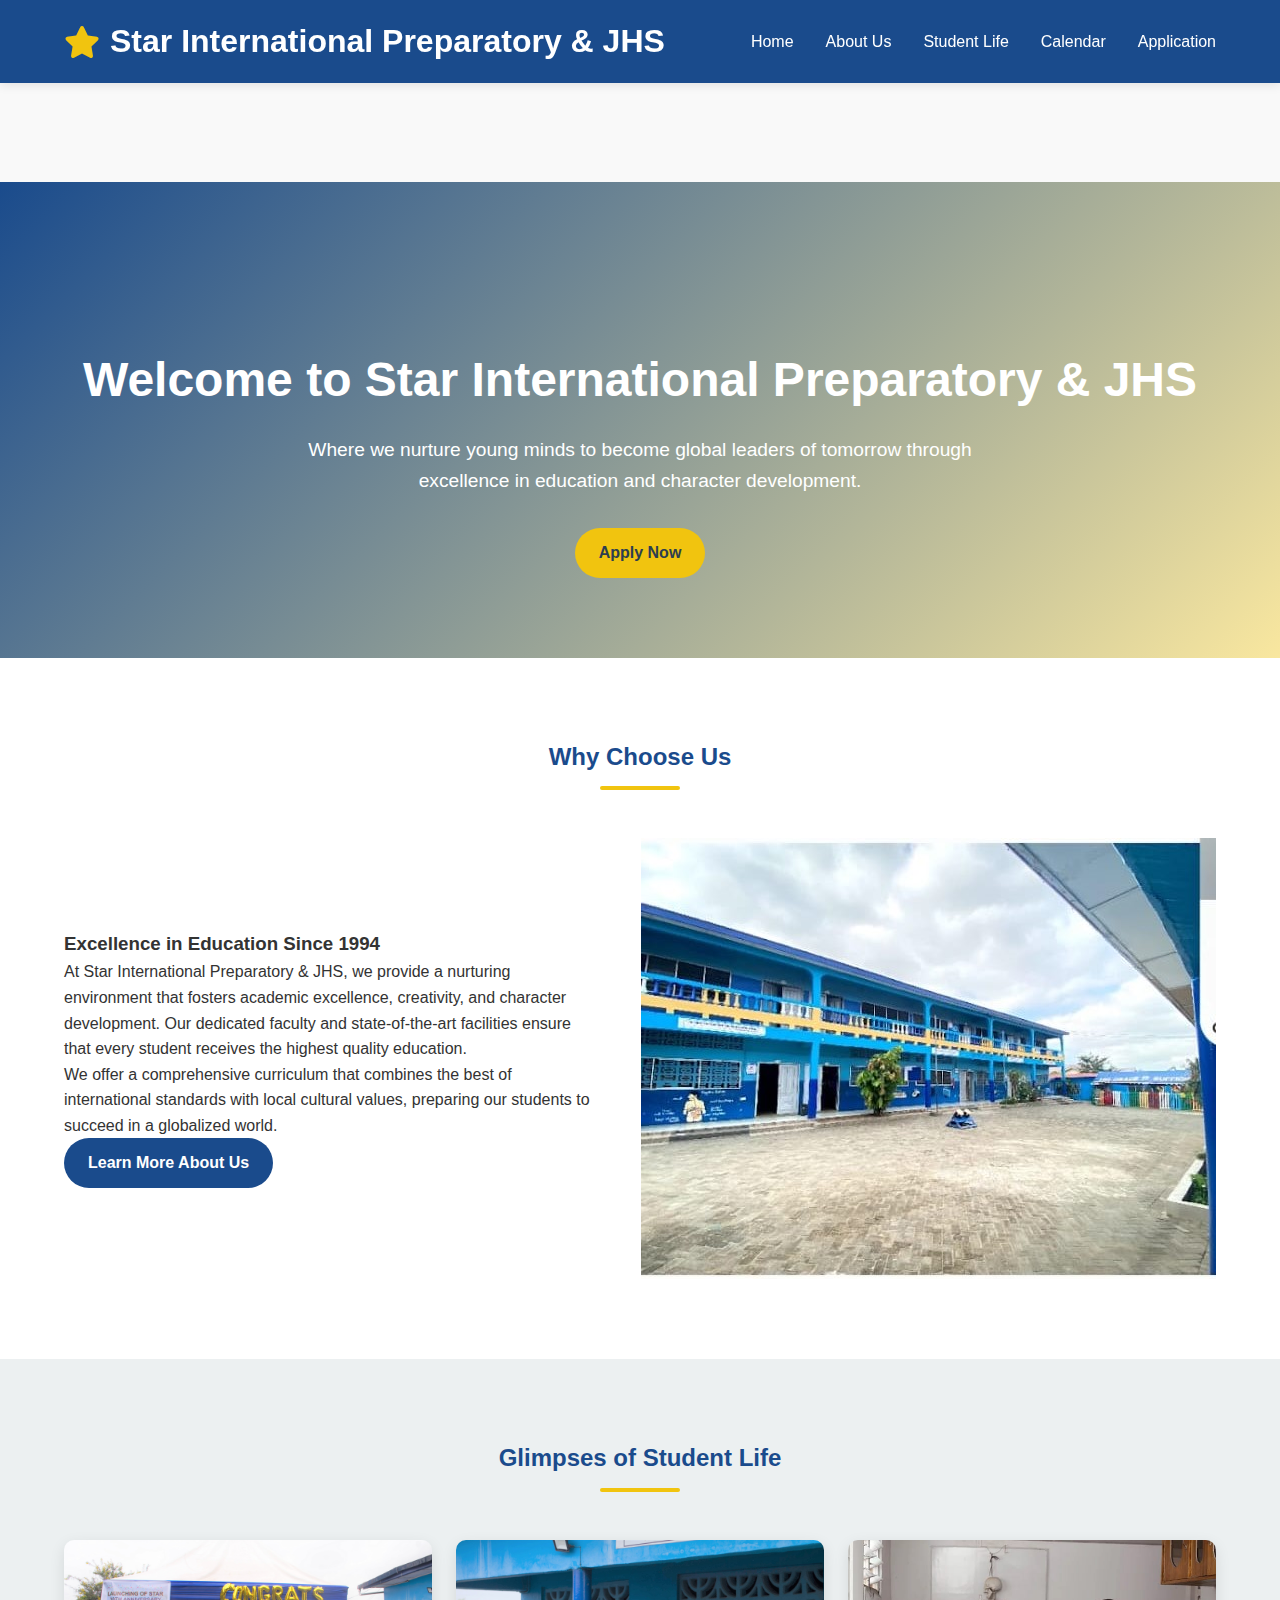
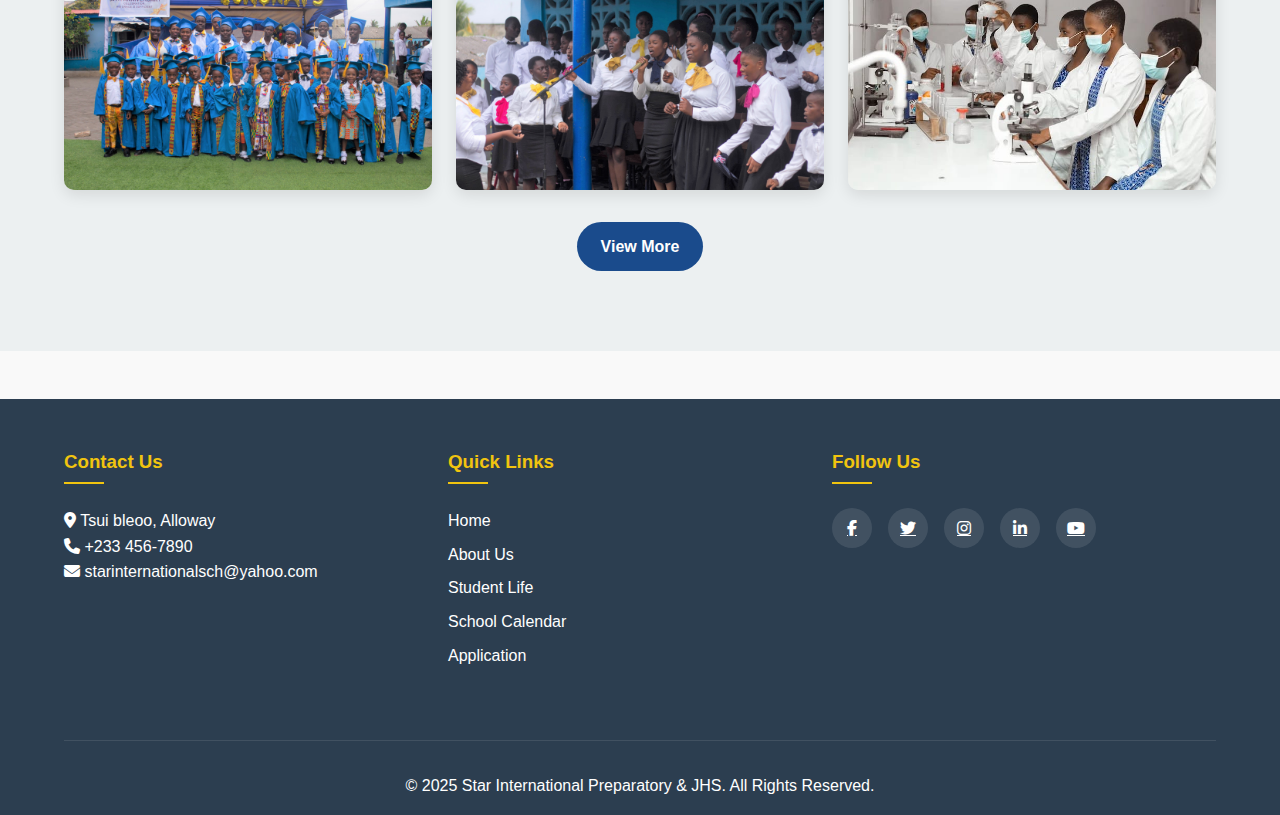
<file: index.html>
<!DOCTYPE html>
<html lang="en">
<head>
    <meta charset="UTF-8">
    <meta name="viewport" content="width=device-width, initial-scale=1.0">
    <title>Star International Preparatory JHS</title>
    <link rel="stylesheet" href="https://cdnjs.cloudflare.com/ajax/libs/font-awesome/6.4.0/css/all.min.css">
    <link rel="stylesheet" href="Style.css">
</head>
<body>
    <!-- Header & Navigation -->
    <header>
        <div class="container header-container">
            <div class="logo">
                <i class="fas fa-star" style="font-size: 2rem; color: var(--yellow); margin-right: 10px;"></i>
                <h1>Star <span>International Preparatory</span> & JHS</h1>
            </div>
            <nav>
                <button class="mobile-menu-btn">
                    <i class="fas fa-bars"></i>
                </button>
                <ul>
                    <li><a href="index.html" class="nav-link">Home</a></li>
                    <li><a href="about.html" class="nav-link">About Us</a></li>
                    <li><a href="students.html" class="nav-link">Student Life</a></li>
                    <li><a href="calendar.html" class="nav-link">Calendar</a></li>
                    <li><a href="application.html" class="nav-link">Application</a></li>
                </ul>
            </nav>
        </div>
    </header>

    <!-- Home Page Content -->
    <section id="home" class="page-content active">
        <div class="hero">
            <div class="container">
                <h2>Welcome to Star International Preparatory & JHS</h2>
                <p>Where we nurture young minds to become global leaders of tomorrow through excellence in education and character development.</p>
                <a href="application.html" class="btn btn-yellow">Apply Now</a>
            </div>
        </div>

        <section class="about">
            <div class="container">
                <h2 class="section-title">Why Choose Us</h2>
                <div class="about-content">
                    <div class="about-text">
                        <h3>Excellence in Education Since 1994</h3>
                        <p>At Star International Preparatory & JHS, we provide a nurturing environment that fosters academic excellence, creativity, and character development. Our dedicated faculty and state-of-the-art facilities ensure that every student receives the highest quality education.</p>
                        <p>We offer a comprehensive curriculum that combines the best of international standards with local cultural values, preparing our students to succeed in a globalized world.</p>
                        <a href="about.html" class="btn">Learn More About Us</a>
                    </div>
                    <div class="about-image">
                        <img src="images/IMG-20250924-WA0006.jpg" alt="School Building">
                    </div>
                </div>
            </div>
        </section>

        <section class="students-life">
            <div class="container">
                <h2 class="section-title">Glimpses of Student Life</h2>
                <div class="gallery">
                    <div class="gallery-item">
                        <img src="images/IMG_2516.jpg" alt="Awards won by students">
                        <div class="gallery-item-overlay"></div>
                    </div>
                    <div class="gallery-item">
                        <img src="images/IMG_2371.jpg" alt="Science lab">
                        <div class="gallery-item-overlay"></div>
                    </div>
                    <div class="gallery-item">
                        <img src="images/IMG-20250924-WA0012.jpg" alt="Sports day">
                        <div class="gallery-item-overlay"></div>
                    </div>
                </div>
                <div style="text-align: center; margin-top: 2rem;">
                    <a href="students.html" class="btn">View More</a>
                </div>
            </div>
        </section>
    </section>

    <!-- Footer -->
    <footer>
        <div class="container">
            <div class="footer-content">
                <div class="footer-column">
                    <h3>Contact Us</h3>
                    <p><i class="fas fa-map-marker-alt"></i> Tsui bleoo, Alloway</p>
                    <p><i class="fas fa-phone"></i> +233 456-7890</p>
                    <p><i class="fas fa-envelope"></i> starinternationalsch@yahoo.com</p>
                </div>
                
                <div class="footer-column">
                    <h3>Quick Links</h3>
                    <ul>
                        <li><a href="index.html">Home</a></li>
                        <li><a href="about.html">About Us</a></li>
                        <li><a href="students.html">Student Life</a></li>
                        <li><a href="calendar.html">School Calendar</a></li>
                        <li><a href="application.html">Application</a></li>
                    </ul>
                </div>
                
                <div class="footer-column">
                    <h3>Follow Us</h3>
                    <div class="social-links">
                        <a href="#"><i class="fab fa-facebook-f"></i></a>
                        <a href="#"><i class="fab fa-twitter"></i></a>
                        <a href="#"><i class="fab fa-instagram"></i></a>
                        <a href="#"><i class="fab fa-linkedin-in"></i></a>
                        <a href="#"><i class="fab fa-youtube"></i></a>
                    </div>
                </div>
            </div>
            
            <div class="copyright">
                <p>&copy; 2025 Star International Preparatory & JHS. All Rights Reserved.</p>
            </div>
        </div>
    </footer>

    <script>
        // Mobile menu toggle
        document.addEventListener('DOMContentLoaded', function() {
            const mobileMenuBtn = document.querySelector('.mobile-menu-btn');
            const navMenu = document.querySelector('nav ul');

            // Mobile menu toggle
            mobileMenuBtn.addEventListener('click', function() {
                navMenu.classList.toggle('show');
            });
        });
    </script>
</body>
</html>
</file>
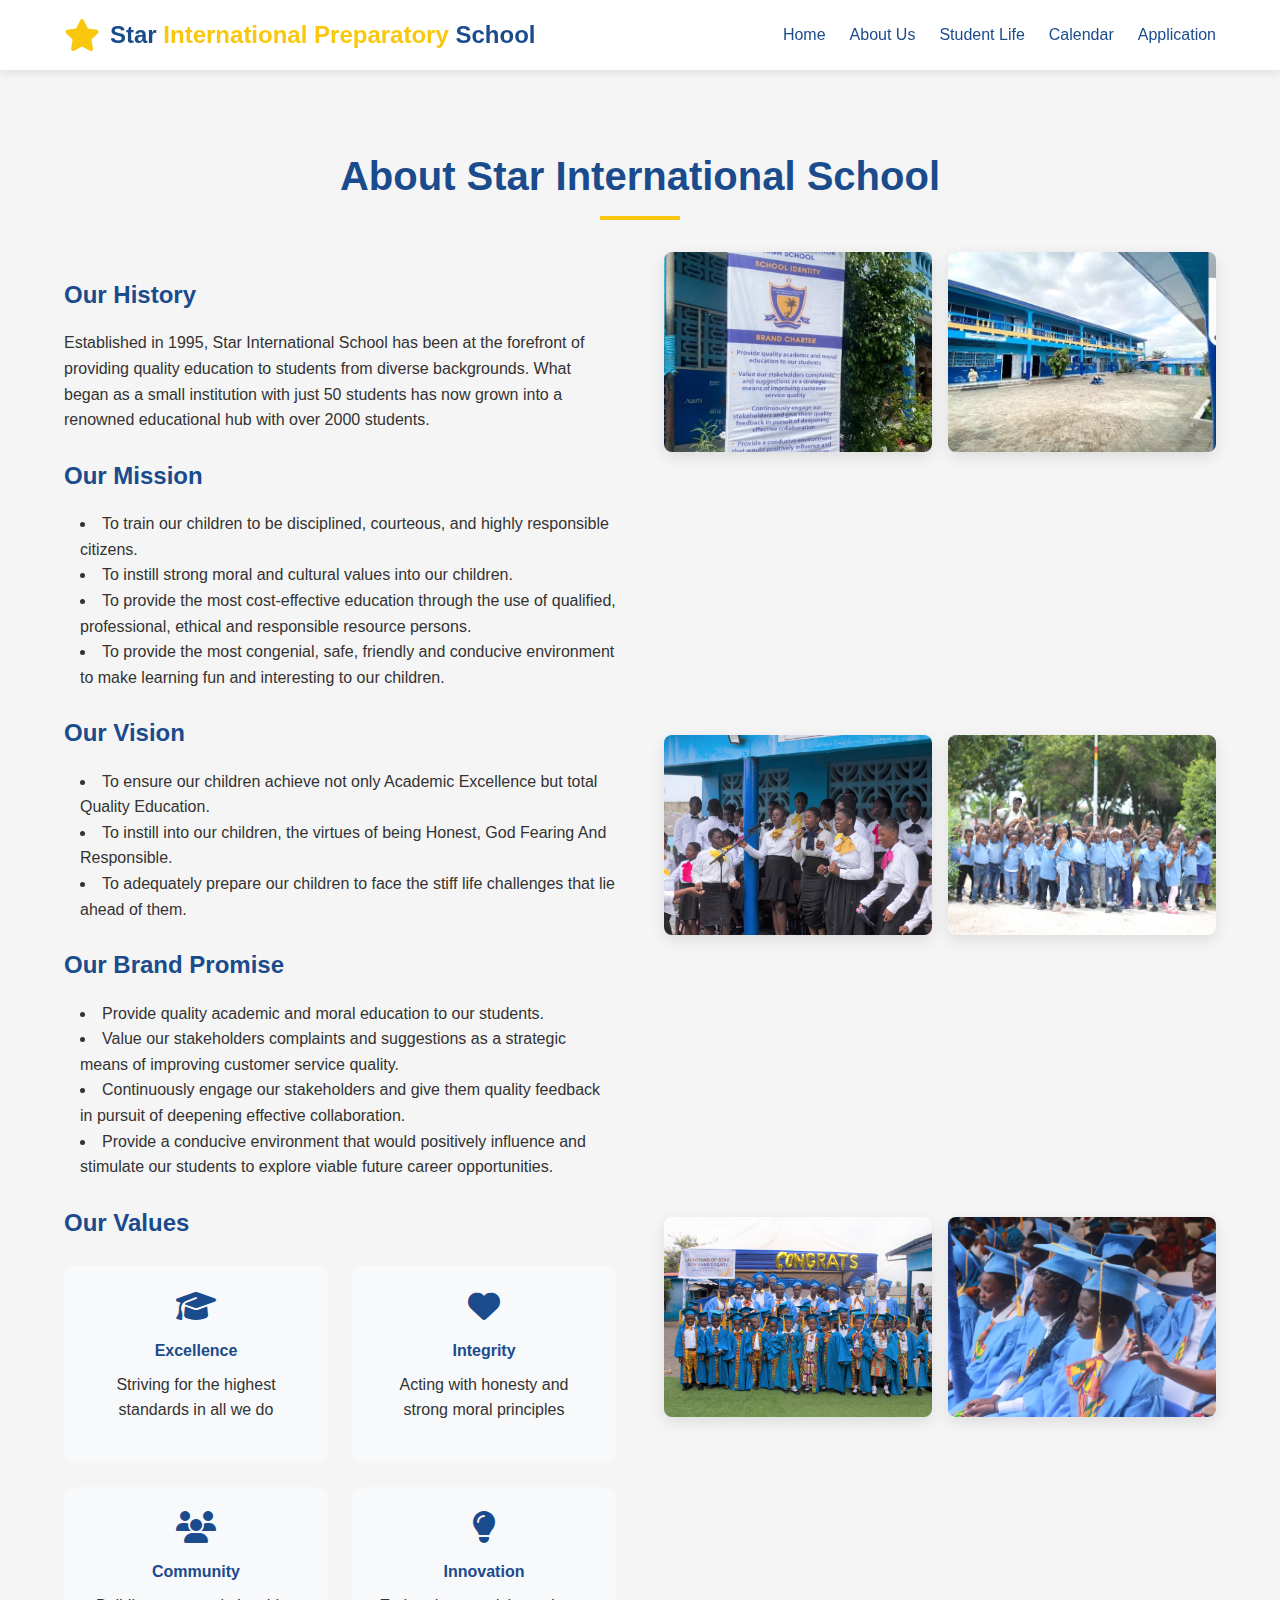
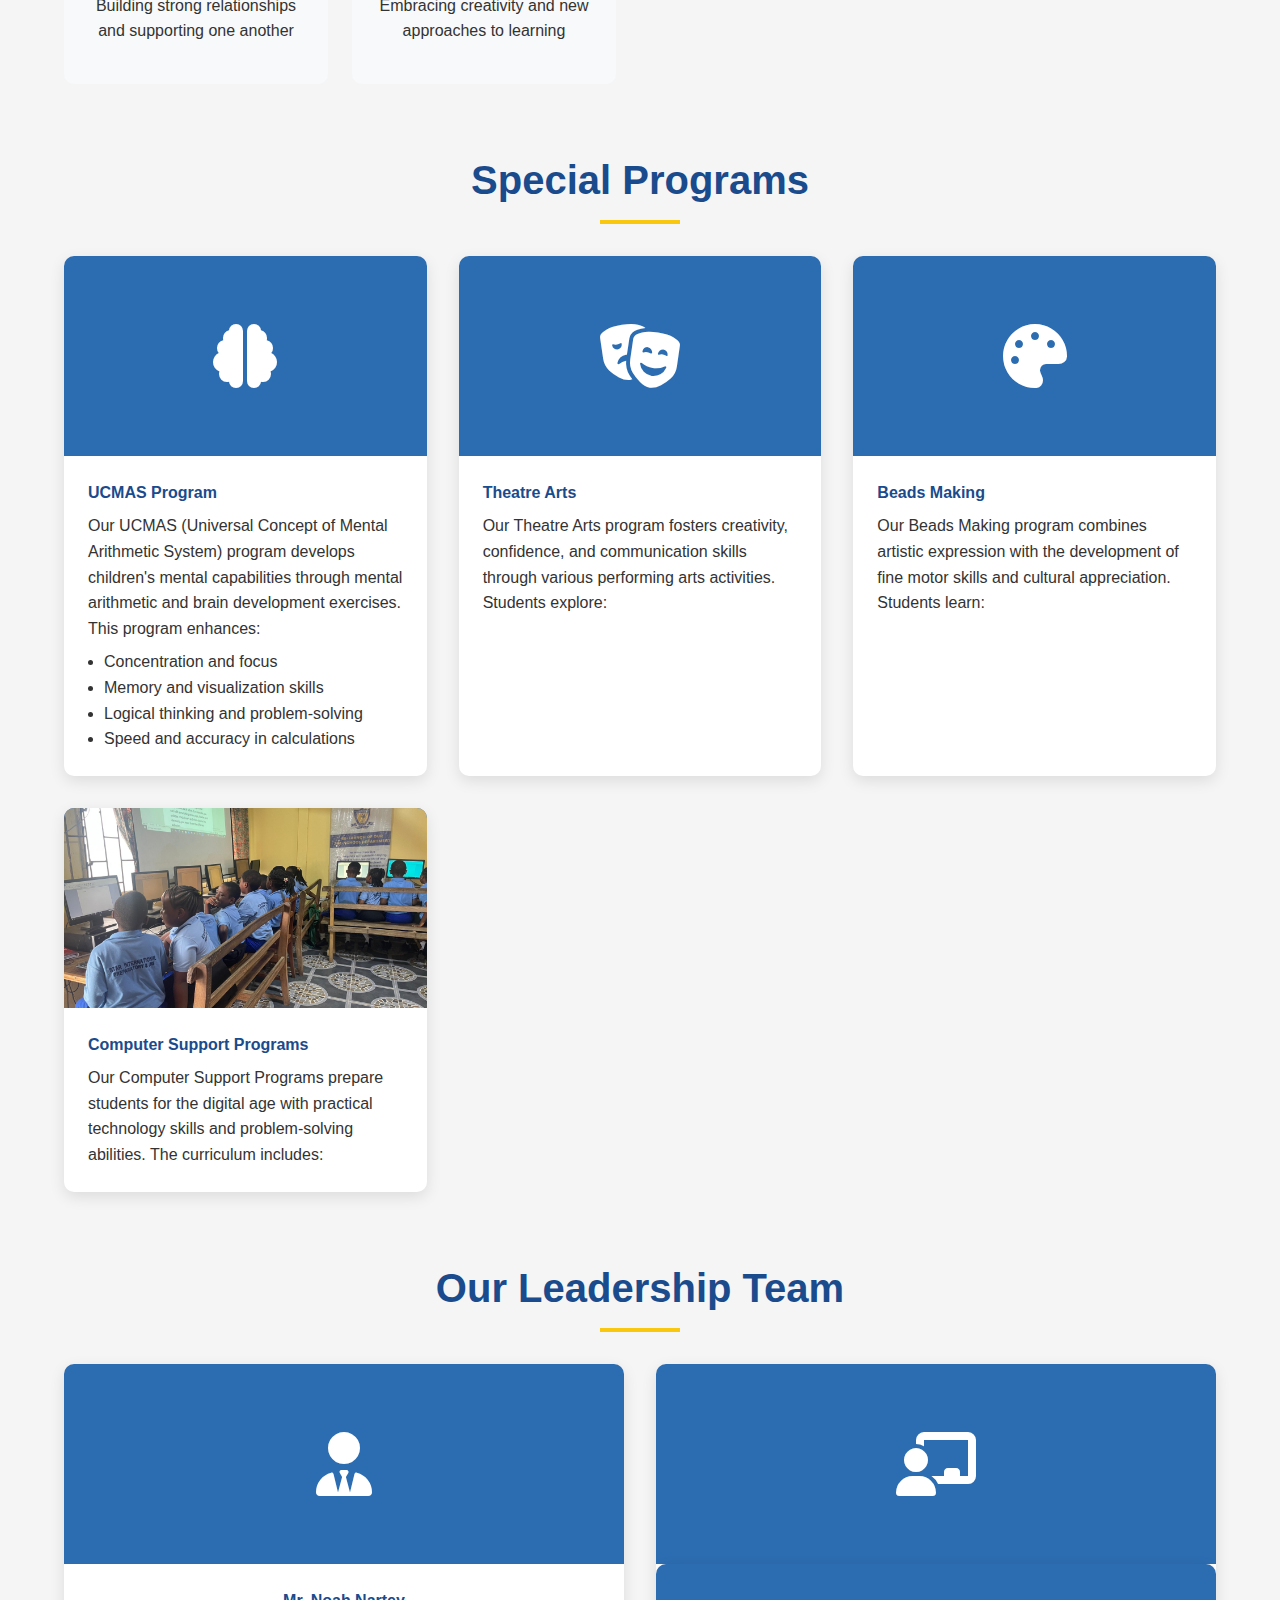
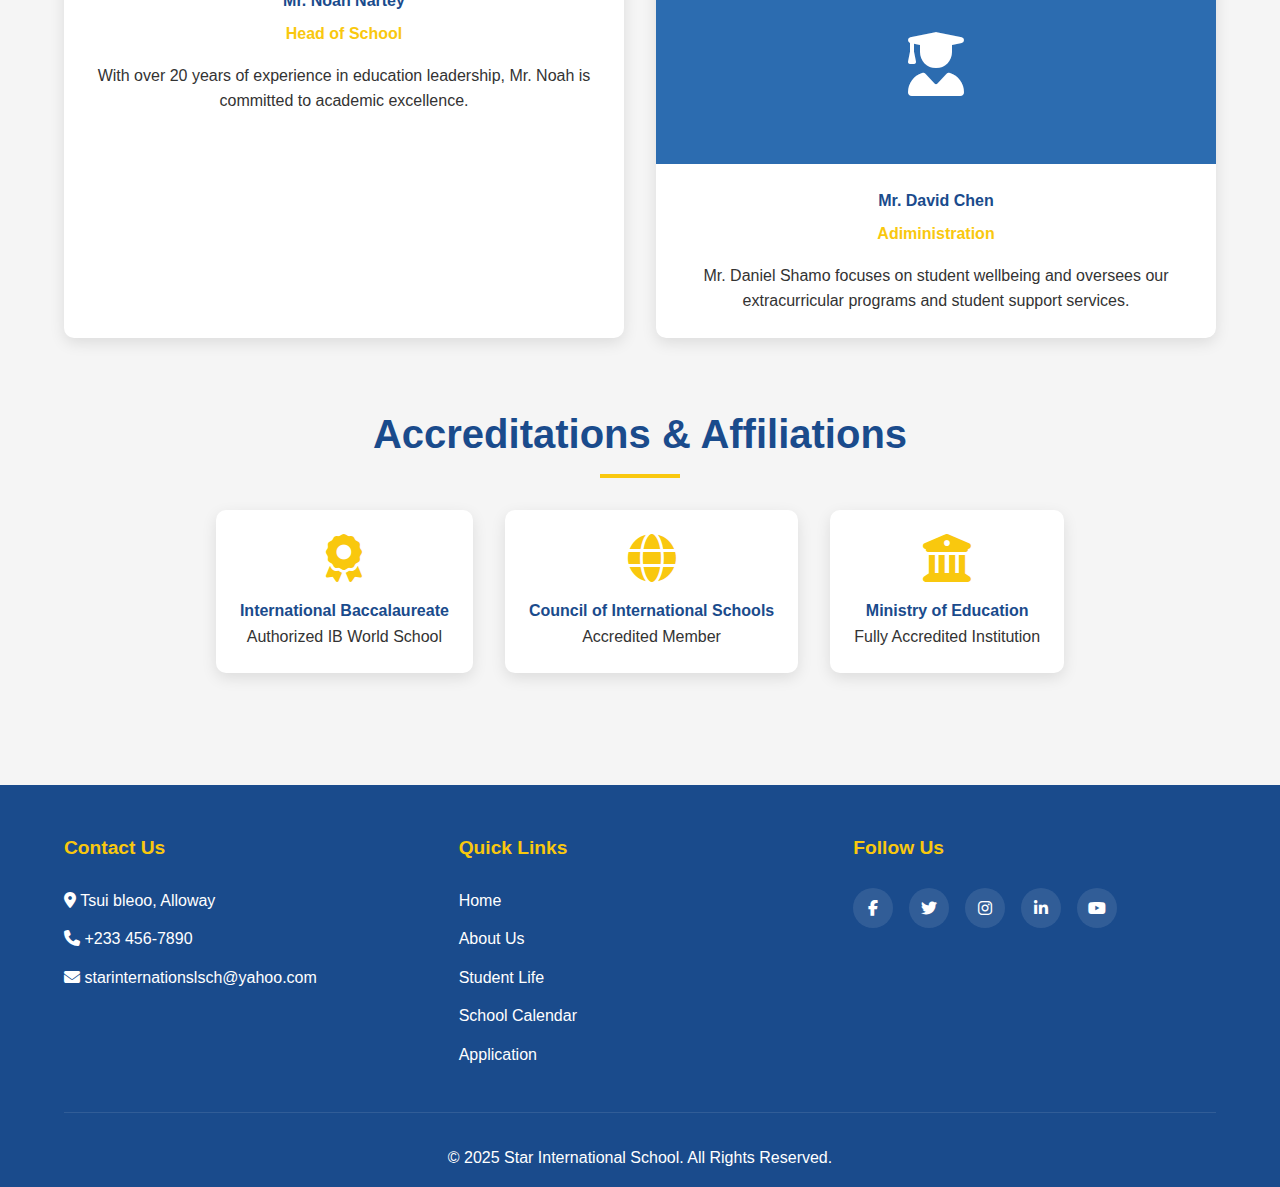
<file: about.html>
<!DOCTYPE html>
<html lang="en">
<head>
    <meta charset="UTF-8">
    <meta name="viewport" content="width=device-width, initial-scale=1.0">
    <title>About Us - Star International Preparatory School</title>
    <link rel="stylesheet" href="https://cdnjs.cloudflare.com/ajax/libs/font-awesome/6.4.0/css/all.min.css">
    <style>
        :root {
            --blue: #1a4b8c;
            --light-blue: #2c6cb0;
            --yellow: #f9c80e;
            --light: #f8f9fa;
        }
        
        * {
            margin: 0;
            padding: 0;
            box-sizing: border-box;
            font-family: 'Segoe UI', Tahoma, Geneva, Verdana, sans-serif;
        }
        
        body {
            background-color: #f5f5f5;
            color: #333;
            line-height: 1.6;
        }
        
        .container {
            width: 90%;
            max-width: 1200px;
            margin: 0 auto;
        }
        
        header {
            background-color: white;
            box-shadow: 0 2px 10px rgba(0,0,0,0.1);
            position: fixed;
            width: 100%;
            top: 0;
            z-index: 1000;
        }
        
        .header-container {
            display: flex;
            justify-content: space-between;
            align-items: center;
            padding: 1rem 0;
        }
        
        .logo {
            display: flex;
            align-items: center;
        }
        
        .logo h1 {
            font-size: 1.5rem;
            color: var(--blue);
        }
        
        .logo span {
            color: var(--yellow);
        }
        
        nav ul {
            display: flex;
            list-style: none;
        }
        
        nav ul li {
            margin-left: 1.5rem;
        }
        
        nav ul li a {
            text-decoration: none;
            color: var(--blue);
            font-weight: 500;
            transition: color 0.3s;
        }
        
        nav ul li a:hover {
            color: var(--yellow);
        }
        
        .mobile-menu-btn {
            display: none;
            background: none;
            border: none;
            font-size: 1.5rem;
            color: var(--blue);
            cursor: pointer;
        }
        
        .section-title {
            text-align: center;
            color: var(--blue);
            margin-bottom: 2rem;
            font-size: 2.5rem;
            position: relative;
        }
        
        .section-title::after {
            content: '';
            display: block;
            width: 80px;
            height: 4px;
            background: var(--yellow);
            margin: 0.5rem auto;
        }
        
        .about-content {
            display: grid;
            grid-template-columns: 1fr 1fr;
            gap: 3rem;
            margin-bottom: 3rem;
        }
        
        .about-text h3 {
            color: var(--blue);
            margin: 1.5rem 0 1rem;
            font-size: 1.5rem;
        }
        
        .about-text p {
            margin-bottom: 1rem;
        }
        
        .about-slideshow {
            display: grid;
            grid-template-columns: 1fr 1fr;
            gap: 1rem;
        }
        
        .about-slideshow img {
            width: 100%;
            height: 200px;
            object-fit: cover;
            border-radius: 8px;
            box-shadow: 0 5px 15px rgba(0,0,0,0.1);
        }
        
        footer {
            background-color: var(--blue);
            color: white;
            padding: 3rem 0 1rem;
            margin-top: 4rem;
        }
        
        .footer-content {
            display: grid;
            grid-template-columns: repeat(3, 1fr);
            gap: 2rem;
            margin-bottom: 2rem;
        }
        
        .footer-column h3 {
            margin-bottom: 1.5rem;
            font-size: 1.2rem;
            color: var(--yellow);
        }
        
        .footer-column p, .footer-column li {
            margin-bottom: 0.8rem;
        }
        
        .footer-column ul {
            list-style: none;
        }
        
        .footer-column ul li a {
            color: white;
            text-decoration: none;
            transition: color 0.3s;
        }
        
        .footer-column ul li a:hover {
            color: var(--yellow);
        }
        
        .social-links {
            display: flex;
            gap: 1rem;
        }
        
        .social-links a {
            display: flex;
            align-items: center;
            justify-content: center;
            width: 40px;
            height: 40px;
            background: rgba(255,255,255,0.1);
            border-radius: 50%;
            color: white;
            text-decoration: none;
            transition: background 0.3s;
        }
        
        .social-links a:hover {
            background: var(--yellow);
            color: var(--blue);
        }
        
        .copyright {
            text-align: center;
            padding-top: 2rem;
            border-top: 1px solid rgba(255,255,255,0.1);
        }
        
        .program-image {
            width: 100%;
            height: 200px;
            object-fit: cover;
            display: flex;
            align-items: center;
            justify-content: center;
            background-color: var(--light-blue);
            color: white;
            font-size: 4rem;
        }
        
        .program-image img {
            width: 100%;
            height: 100%;
            object-fit: cover;
        }
        
        /* Responsive Design */
        @media (max-width: 992px) {
            .about-content {
                grid-template-columns: 1fr;
            }
            
            .footer-content {
                grid-template-columns: 1fr 1fr;
            }
        }
        
        @media (max-width: 768px) {
            .mobile-menu-btn {
                display: block;
            }
            
            nav ul {
                display: none;
                flex-direction: column;
                position: absolute;
                top: 100%;
                left: 0;
                width: 100%;
                background: white;
                box-shadow: 0 5px 10px rgba(0,0,0,0.1);
                padding: 1rem 0;
            }
            
            nav ul.show {
                display: flex;
            }
            
            nav ul li {
                margin: 0;
                text-align: center;
                padding: 0.8rem 0;
            }
            
            .footer-content {
                grid-template-columns: 1fr;
            }
        }
    </style>
</head>
<body>
    <!-- Header & Navigation -->
    <header>
        <div class="container header-container">
            <div class="logo">
                <i class="fas fa-star" style="font-size: 2rem; color: var(--yellow); margin-right: 10px;"></i>
                <h1>Star <span>International Preparatory</span> School</h1>
            </div>
            <nav>
                <button class="mobile-menu-btn">
                    <i class="fas fa-bars"></i>
                </button>
                <ul>
                    <li><a href="index.html" class="nav-link">Home</a></li>
                    <li><a href="about.html" class="nav-link">About Us</a></li>
                    <li><a href="students.html" class="nav-link">Student Life</a></li>
                    <li><a href="calendar.html" class="nav-link">Calendar</a></li>
                    <li><a href="application.html" class="nav-link">Application</a></li>
                </ul>
            </nav>
        </div>
    </header>

    <!-- About Us Page Content -->
    <main>
        <section class="page-content active" style="padding: 7rem 0 3rem;">
            <div class="container" style="padding-top: 2rem;">
                <h2 class="section-title">About Star International School</h2>
                <div class="about-content">
                    <div class="about-text">
                        <h3>Our History</h3>
                        <p>Established in 1995, Star International School has been at the forefront of providing quality education to students from diverse backgrounds. What began as a small institution with just 50 students has now grown into a renowned educational hub with over 2000 students.</p>
                        
                        <h3>Our Mission</h3>
                        <ul style="list-style-position: inside; margin-left: 1rem; margin-bottom: 1.5rem;">
                            <li>To train our children to be disciplined, courteous, and highly responsible citizens.</li>
                            <li>To instill strong moral and cultural values into our children.</li>
                            <li>To provide the most cost-effective education through the use of qualified, professional, ethical and responsible resource persons.</li>
                            <li>To provide the most congenial, safe, friendly and conducive environment to make learning fun and interesting to our children.</li>
                        </ul>
                        
                        <h3>Our Vision</h3>
                        <ul style="list-style-position: inside; margin-left: 1rem; margin-bottom: 1.5rem;">
                            <li>To ensure our children achieve not only Academic Excellence but total Quality Education.</li>
                            <li>To instill into our children, the virtues of being Honest, God Fearing And Responsible.</li>
                            <li>To adequately prepare our children to face the stiff life challenges that lie ahead of them.</li>
                        </ul>
                        
                        <h3>Our Brand Promise</h3>
                        <ul style="list-style-position: inside; margin-left: 1rem; margin-bottom: 1.5rem;">
                            <li>Provide quality academic and moral education to our students.</li>
                            <li>Value our stakeholders complaints and suggestions as a strategic means of improving customer service quality.</li>
                            <li>Continuously engage our stakeholders and give them quality feedback in pursuit of deepening effective collaboration.</li>
                            <li>Provide a conducive environment that would positively influence and stimulate our students to explore viable future career opportunities.</li>
                        </ul>
                        
                        <h3>Our Values</h3>
                        <div style="display: grid; grid-template-columns: repeat(auto-fit, minmax(250px, 1fr)); gap: 1.5rem; margin-top: 1.5rem;">
                            <div style="background: var(--light); padding: 1.5rem; border-radius: 10px; text-align: center;">
                                <i class="fas fa-graduation-cap" style="font-size: 2rem; color: var(--blue); margin-bottom: 1rem;"></i>
                                <h4 style="color: var(--blue); margin-bottom: 0.5rem;">Excellence</h4>
                                <p>Striving for the highest standards in all we do</p>
                            </div>
                            <div style="background: var(--light); padding: 1.5rem; border-radius: 10px; text-align: center;">
                                <i class="fas fa-heart" style="font-size: 2rem; color: var(--blue); margin-bottom: 1rem;"></i>
                                <h4 style="color: var(--blue); margin-bottom: 0.5rem;">Integrity</h4>
                                <p>Acting with honesty and strong moral principles</p>
                            </div>
                            <div style="background: var(--light); padding: 1.5rem; border-radius: 10px; text-align: center;">
                                <i class="fas fa-users" style="font-size: 2rem; color: var(--blue); margin-bottom: 1rem;"></i>
                                <h4 style="color: var(--blue); margin-bottom: 0.5rem;">Community</h4>
                                <p>Building strong relationships and supporting one another</p>
                            </div>
                            <div style="background: var(--light); padding: 1.5rem; border-radius: 10px; text-align: center;">
                                <i class="fas fa-lightbulb" style="font-size: 2rem; color: var(--blue); margin-bottom: 1rem;"></i>
                                <h4 style="color: var(--blue); margin-bottom: 0.5rem;">Innovation</h4>
                                <p>Embracing creativity and new approaches to learning</p>
                            </div>
                        </div>
                    </div>
                   <div class="about-slideshow">
                        <img src="images/IMG-20250924-WA0010.jpg" alt="School campus">
                        <img src="images/IMG-20250924-WA0006.jpg" alt="School building">
                        <img src="images/IMG_2371.jpg" alt="Science laboratory">
                        <img src="images/IMG_0473.JPG" alt="Students in classroom">
                        <img src="images/IMG_2516.jpg" alt="Student achievements">
                        <img src="images/IMG_5502.JPG" alt="School activities">
                    </div>
                </div>
                
                <!-- Special Programs Section -->
                <div style="margin-top: 4rem;">
                    <h3 class="section-title">Special Programs</h3>
                    <div style="display: grid; grid-template-columns: repeat(auto-fit, minmax(300px, 1fr)); gap: 2rem; margin-top: 2rem;">
                        <div style="background: white; border-radius: 10px; overflow: hidden; box-shadow: 0 5px 15px rgba(0,0,0,0.1);">
                            <div class="program-image">
                                <i class="fas fa-brain"></i>
                            </div>
                            <div style="padding: 1.5rem;">
                                <h4 style="color: var(--blue); margin-bottom: 0.5rem;">UCMAS Program</h4>
                                <p>Our UCMAS (Universal Concept of Mental Arithmetic System) program develops children's mental capabilities through mental arithmetic and brain development exercises. This program enhances:</p>
                                <ul style="margin-top: 0.5rem; margin-left: 1rem;">
                                    <li>Concentration and focus</li>
                                    <li>Memory and visualization skills</li>
                                    <li>Logical thinking and problem-solving</li>
                                    <li>Speed and accuracy in calculations</li>
                                </ul>
                            </div>
                        </div>
                        <div style="background: white; border-radius: 10px; overflow: hidden; box-shadow: 0 5px 15px rgba(0,0,0,0.1);">
                            <div class="program-image">
                                <i class="fas fa-theater-masks"></i>
                            </div>
                            <div style="padding: 1.5rem;">
                                <h4 style="color: var(--blue); margin-bottom: 0.5rem;">Theatre Arts</h4>
                                <p>Our Theatre Arts program fosters creativity, confidence, and communication skills through various performing arts activities. Students explore:</p>
                                
                            </div>
                        </div>
                        <div style="background: white; border-radius: 10px; overflow: hidden; box-shadow: 0 5px 15px rgba(0,0,0,0.1);">
                            <div class="program-image">
                                <i class="fas fa-palette"></i>
                            </div>
                            <div style="padding: 1.5rem;">
                                <h4 style="color: var(--blue); margin-bottom: 0.5rem;">Beads Making</h4>
                                <p>Our Beads Making program combines artistic expression with the development of fine motor skills and cultural appreciation. Students learn:</p>
                                
                            </div>
                        </div>
                        <div style="background: white; border-radius: 10px; overflow: hidden; box-shadow: 0 5px 15px rgba(0,0,0,0.1);">
                            <div class="program-image">
                                <img src="WhatsApp Image 2025-10-31 at 13.01.05_9eed7b3c.jpg" alt="Computer Support Program">
                            </div>
                            <div style="padding: 1.5rem;">
                                <h4 style="color: var(--blue); margin-bottom: 0.5rem;">Computer Support Programs</h4>
                                <p>Our Computer Support Programs prepare students for the digital age with practical technology skills and problem-solving abilities. The curriculum includes:</p>
                                
                            </div>
                        </div>
                    </div>
                </div>
                
                <!-- Faculty Section -->
                <div style="margin-top: 4rem;">
                    <h3 class="section-title">Our Leadership Team</h3>
                    <div style="display: grid; grid-template-columns: repeat(auto-fit, minmax(300px, 1fr)); gap: 2rem; margin-top: 2rem;">
                        <div style="background: white; border-radius: 10px; overflow: hidden; box-shadow: 0 5px 15px rgba(0,0,0,0.1); text-align: center;">
                            <div style="height: 200px; background: var(--light-blue); display: flex; align-items: center; justify-content: center;">
                                <i class="fas fa-user-tie" style="font-size: 4rem; color: white;"></i>
                            </div>
                            <div style="padding: 1.5rem;">
                                <h4 style="color: var(--blue); margin-bottom: 0.5rem;">Mr. Noah Nartey</h4>
                                <p style="color: var(--yellow); font-weight: 600; margin-bottom: 1rem;">Head of School</p>
                                <p>With over 20 years of experience in education leadership, Mr. Noah is committed to academic excellence.</p>
                            </div>
                        </div>
                        <div style="background: white; border-radius: 10px; overflow: hidden; box-shadow: 0 5px 15px rgba(0,0,0,0.1); text-align: center;">
                            <div style="height: 200px; background: var(--light-blue); display: flex; align-items: center; justify-content: center;">
                                <i class="fas fa-chalkboard-teacher" style="font-size: 4rem; color: white;"></i>
                            </div
                        </div>
                        <div style="background: white; border-radius: 10px; overflow: hidden; box-shadow: 0 5px 15px rgba(0,0,0,0.1); text-align: center;">
                            <div style="height: 200px; background: var(--light-blue); display: flex; align-items: center; justify-content: center;">
                                <i class="fas fa-user-graduate" style="font-size: 4rem; color: white;"></i>
                            </div>
                            <div style="padding: 1.5rem;">
                                <h4 style="color: var(--blue); margin-bottom: 0.5rem;">Mr. David Chen</h4>
                                <p style="color: var(--yellow); font-weight: 600; margin-bottom: 1rem;">Adiministration</p>
                                <p>Mr. Daniel Shamo focuses on student wellbeing and oversees our extracurricular programs and student support services.</p>
                            </div>
                        </div>
                    </div>
                </div>
                
                <!-- Accreditation Section -->
                <div style="margin-top: 4rem; text-align: center;">
                    <h3 class="section-title">Accreditations & Affiliations</h3>
                    <div style="display: flex; justify-content: center; flex-wrap: wrap; gap: 2rem; margin-top: 2rem;">
                        <div style="background: white; padding: 1.5rem; border-radius: 10px; box-shadow: 0 5px 15px rgba(0,0,0,0.1);">
                            <i class="fas fa-award" style="font-size: 3rem; color: var(--yellow); margin-bottom: 1rem;"></i>
                            <h4 style="color: var(--blue);">International Baccalaureate</h4>
                            <p>Authorized IB World School</p>
                        </div>
                        <div style="background: white; padding: 1.5rem; border-radius: 10px; box-shadow: 0 5px 15px rgba(0,0,0,0.1);">
                            <i class="fas fa-globe" style="font-size: 3rem; color: var(--yellow); margin-bottom: 1rem;"></i>
                            <h4 style="color: var(--blue);">Council of International Schools</h4>
                            <p>Accredited Member</p>
                        </div>
                        <div style="background: white; padding: 1.5rem; border-radius: 10px; box-shadow: 0 5px 15px rgba(0,0,0,0.1);">
                            <i class="fas fa-university" style="font-size: 3rem; color: var(--yellow); margin-bottom: 1rem;"></i>
                            <h4 style="color: var(--blue);">Ministry of Education</h4>
                            <p>Fully Accredited Institution</p>
                        </div>
                    </div>
                </div>
            </div>
        </section>
    </main>

    <!-- Footer -->
    <footer>
        <div class="container">
            <div class="footer-content">
                <div class="footer-column">
                    <h3>Contact Us</h3>
                    <p><i class="fas fa-map-marker-alt"></i> Tsui bleoo, Alloway</p>
                    <p><i class="fas fa-phone"></i> +233 456-7890</p>
                    <p><i class="fas fa-envelope"></i> starinternationslsch@yahoo.com</p>
                </div>
                
                <div class="footer-column">
                    <h3>Quick Links</h3>
                    <ul>
                        <li><a href="index.html">Home</a></li>
                        <li><a href="about.html">About Us</a></li>
                        <li><a href="students.html">Student Life</a></li>
                        <li><a href="calendar.html">School Calendar</a></li>
                        <li><a href="application.html">Application</a></li>
                    </ul>
                </div>
                
                <div class="footer-column">
                    <h3>Follow Us</h3>
                    <div class="social-links">
                        <a href="#"><i class="fab fa-facebook-f"></i></a>
                        <a href="#"><i class="fab fa-twitter"></i></a>
                        <a href="#"><i class="fab fa-instagram"></i></a>
                        <a href="#"><i class="fab fa-linkedin-in"></i></a>
                        <a href="#"><i class="fab fa-youtube"></i></a>
                    </div>
                </div>
            </div>
            
            <div class="copyright">
                <p>&copy; 2025 Star International School. All Rights Reserved.</p>
            </div>
        </div>
    </footer>

    <script>
        // Mobile menu toggle
        document.addEventListener('DOMContentLoaded', function() {
            const mobileMenuBtn = document.querySelector('.mobile-menu-btn');
            const navMenu = document.querySelector('nav ul');

            // Mobile menu toggle
            mobileMenuBtn.addEventListener('click', function() {
                navMenu.classList.toggle('show');
            });
        });
    </script>
</body>
</html>
</file>
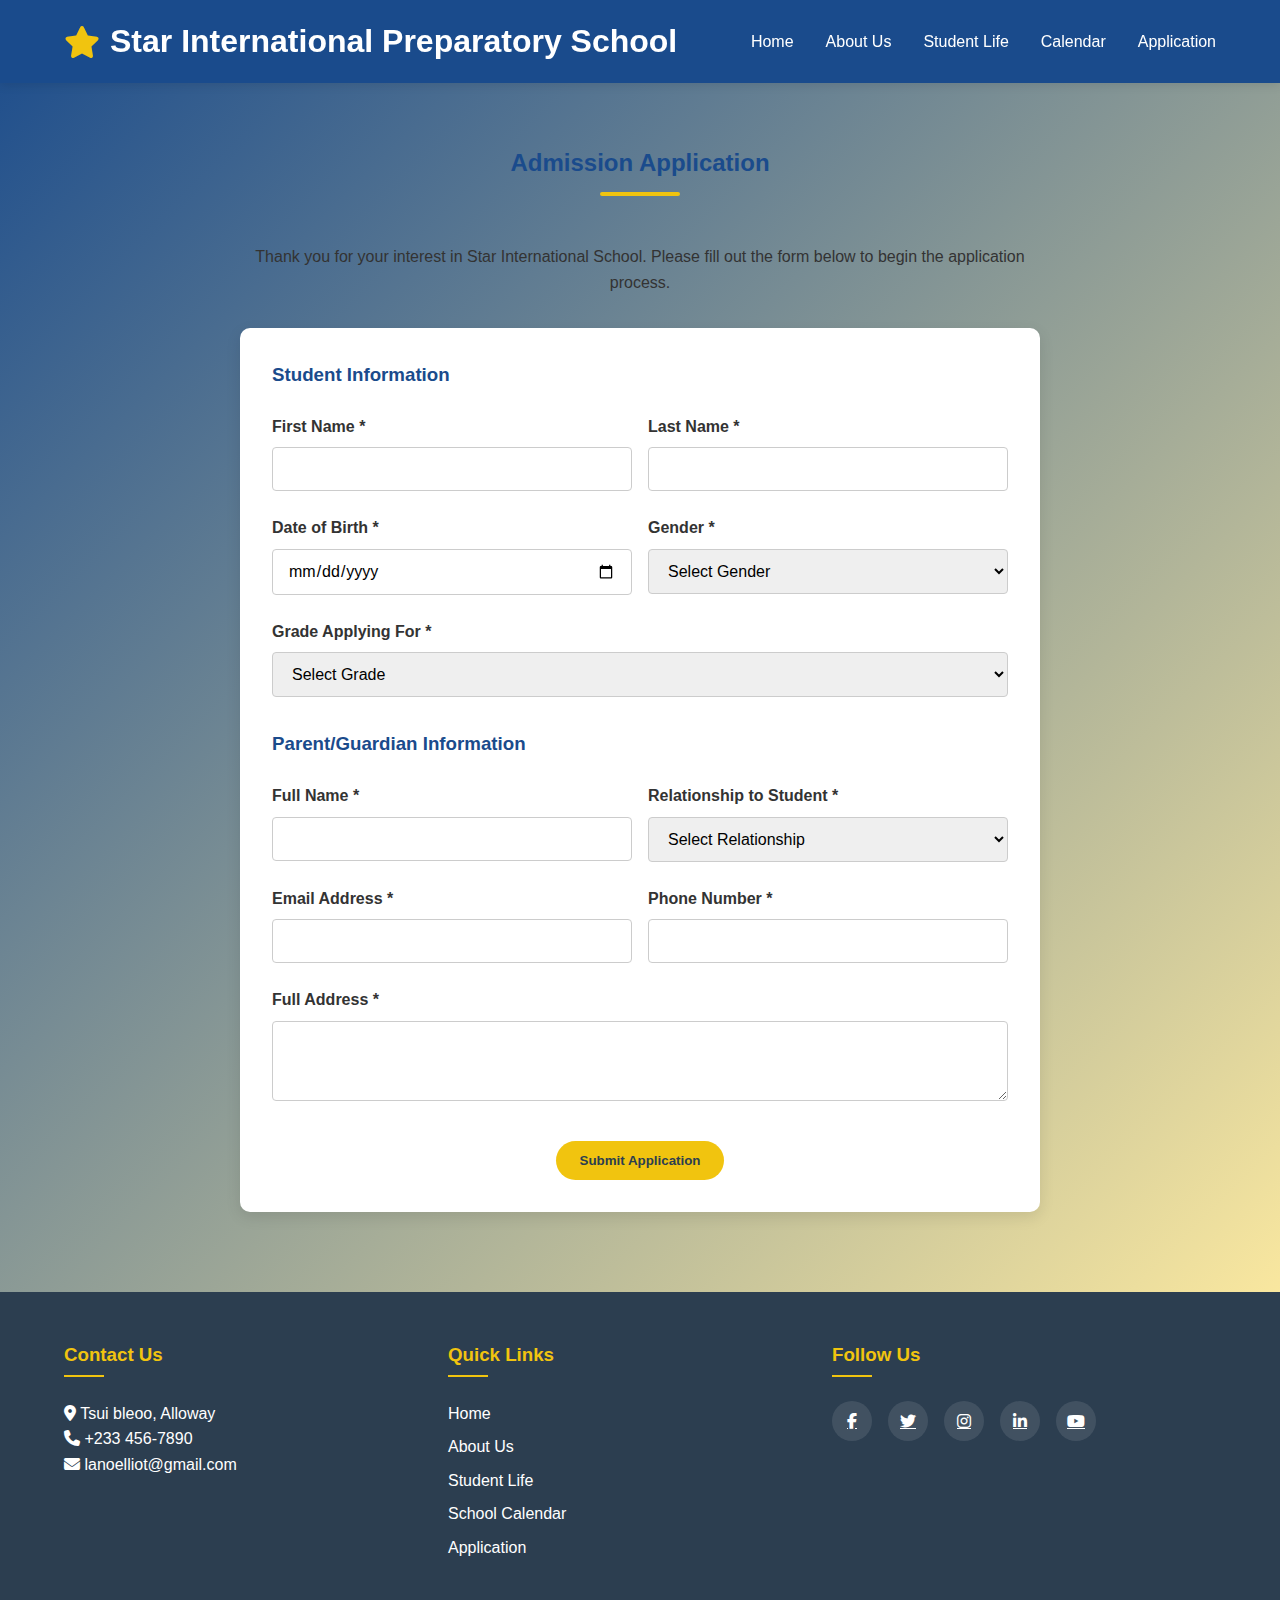
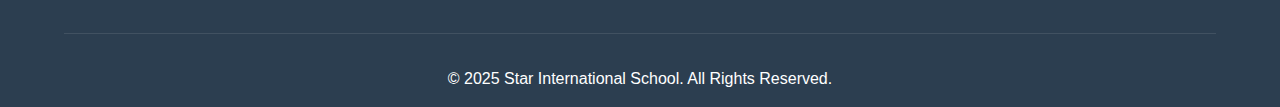
<file: application.html>
<!DOCTYPE html>
<html lang="en">
<head>
    <meta charset="UTF-8">
    <meta name="viewport" content="width=device-width, initial-scale=1.0">
    <title>Application - Star International Preparatory School</title>
    <link rel="stylesheet" href="https://cdnjs.cloudflare.com/ajax/libs/font-awesome/6.4.0/css/all.min.css">
    <link rel="stylesheet" href="Style.css">
    <style>
        /* Ensure the application section is visible */
        #application.page-content {
            display: block !important;
            padding: 7rem 0 3rem;
        }
    </style>
</head>
<body>
    <!-- Header & Navigation -->
    <header>
        <div class="container header-container">
            <div class="logo">
                <i class="fas fa-star" style="font-size: 2rem; color: var(--yellow); margin-right: 10px;"></i>
                <h1>Star <span>International Preparatory</span> School</h1>
            </div>
            <nav>
                <button class="mobile-menu-btn">
                    <i class="fas fa-bars"></i>
                </button>
                <ul>
                    <li><a href="index.html" class="nav-link">Home</a></li>
                    <li><a href="about.html" class="nav-link">About Us</a></li>
                    <li><a href="students.html" class="nav-link">Student Life</a></li>
                    <li><a href="calendar.html" class="nav-link">Calendar</a></li>
                    <li><a href="application.html" class="nav-link">Application</a></li>
                </ul>
            </nav>
        </div>
    </header>

    <!-- Application Page -->
    <section id="application" class="page-content">
        <div class="container" style="padding-top: 2rem;">
            <h2 class="section-title">Admission Application</h2>
            
            <p style="text-align: center; max-width: 800px; margin: 0 auto 2rem;">Thank you for your interest in Star International School. Please fill out the form below to begin the application process.</p>
            
            <div class="form-container">
                <form id="application-form" action="https://formspree.io/f/xanpppwq" method="POST">
                    <input type="hidden" name="form_type" value="Star International School Application">
                    
                    <h3 style="color: var(--blue); margin-bottom: 1.5rem;">Student Information</h3>
                    
                    <div style="display: grid; grid-template-columns: 1fr 1fr; gap: 1rem;">
                        <div class="form-group">
                            <label>First Name *</label>
                            <input type="text" name="first_name" required>
                        </div>
                        <div class="form-group">
                            <label>Last Name *</label>
                            <input type="text" name="last_name" required>
                        </div>
                    </div>                 
                    
                    <div style="display: grid; grid-template-columns: 1fr 1fr; gap: 1rem;">
                        <div class="form-group">
                            <label>Date of Birth *</label>
                            <input type="date" id="dob" name="date_of_birth" required>
                        </div>
                        <div class="form-group">
                            <label>Gender *</label>
                            <select name="gender" required>
                                <option value="">Select Gender</option>
                                <option value="male">Male</option>
                                <option value="female">Female</option>
                                <option value="other">Other</option>
                            </select>
                        </div>
                    </div>
                    
                    <div class="form-group">
                        <label for="grade">Grade Applying For *</label>
                        <select id="grade" name="grade" required>
                            <option value="">Select Grade</option>
                            <option value="pre-k">Pre-Kindergarten</option>
                            <option value="k">Kindergarten</option>
                            <option value="1">Grade 1</option>
                            <option value="2">Grade 2</option>
                            <option value="3">Grade 3</option>
                            <option value="4">Grade 4</option>
                            <option value="5">Grade 5</option>
                            <option value="6">Grade 6</option>
                            <option value="7">Grade 7</option>
                            <option value="8">Grade 8</option>
                            <option value="9">Grade 9</option>
                        </select>
                    </div>
                    
                    <h3 style="color: var(--blue); margin: 2rem 0 1.5rem;">Parent/Guardian Information</h3>
                    
                    <div style="display: grid; grid-template-columns: 1fr 1fr; gap: 1rem;">
                        <div class="form-group">
                            <label>Full Name *</label>
                            <input type="text" name="ParentName" required>
                        </div>
                        <div class="form-group">
                            <label for="relationship">Relationship to Student *</label>
                            <select id="relationship" name="relationship" required>
                                <option value="">Select Relationship</option>
                                <option value="mother">Mother</option>
                                <option value="father">Father</option>
                                <option value="guardian">Guardian</option>
                                <option value="other">Other</option>
                            </select>
                        </div>
                    </div>
                    
                    <div style="display: grid; grid-template-columns: 1fr 1fr; gap: 1rem;">
                        <div class="form-group">
                            <label>Email Address *</label>
                            <input type="email" name="email" required>
                        </div>
                        <div class="form-group">
                            <label>Phone Number *</label>
                            <input type="tel" name="phone" required>
                        </div>
                    </div>
                    
                    <div class="form-group">
                        <label for="address">Full Address *</label>
                        <textarea id="address" name="address" rows="3" required></textarea>
                    </div>
                
                    <div style="text-align: center; margin-top: 2rem;">
                        <button type="submit" class="btn btn-yellow">Submit Application</button>
                    </div>
                </form>
            </div>
        </div>
    </section>

    <!-- Footer -->
    <footer>
        <div class="container">
            <div class="footer-content">
                <div class="footer-column">
                    <h3>Contact Us</h3>
                    <p><i class="fas fa-map-marker-alt"></i> Tsui bleoo, Alloway</p>
                    <p><i class="fas fa-phone"></i> +233 456-7890</p>
                    <p><i class="fas fa-envelope"></i> lanoelliot@gmail.com</p>
                </div>
                
                <div class="footer-column">
                    <h3>Quick Links</h3>
                    <ul>
                        <li><a href="index.html">Home</a></li>
                        <li><a href="about.html">About Us</a></li>
                        <li><a href="students.html">Student Life</a></li>
                        <li><a href="calendar.html">School Calendar</a></li>
                        <li><a href="application.html">Application</a></li>
                    </ul>
                </div>
                
                <div class="footer-column">
                    <h3>Follow Us</h3>
                    <div class="social-links">
                        <a href="#"><i class="fab fa-facebook-f"></i></a>
                        <a href="#"><i class="fab fa-twitter"></i></a>
                        <a href="#"><i class="fab fa-instagram"></i></a>
                        <a href="#"><i class="fab fa-linkedin-in"></i></a>
                        <a href="#"><i class="fab fa-youtube"></i></a>
                    </div>
                </div>
            </div>
            
            <div class="copyright">
                <p>&copy; 2025 Star International School. All Rights Reserved.</p>
            </div>
        </div>
    </footer>

    <script>
        // Mobile menu toggle and auto-scroll to top
        document.addEventListener('DOMContentLoaded', function() {
            const mobileMenuBtn = document.querySelector('.mobile-menu-btn');
            const navMenu = document.querySelector('nav ul');
            const applicationForm = document.getElementById('application-form');

            // Auto-scroll to top when page loads
            window.scrollTo(0, 0);

            // Mobile menu toggle
            mobileMenuBtn.addEventListener('click', function() {
                navMenu.classList.toggle('show');
            });

            // Single form submission handler
            if (applicationForm) {
                applicationForm.addEventListener('submit', function(e) {
                    e.preventDefault();
                    
                    // Show success message
                    alert('Thank you for submitting your application! We will contact you soon.');
                    
                    // Submit to Formspree
                    fetch(this.action, {
                        method: this.method,
                        body: new FormData(this),
                        headers: {
                            'Accept': 'application/json'
                        }
                    }).then(response => {
                        if (response.ok) {
                            console.log('Form successfully submitted to Formspree');
                            // Reset form after successful submission
                            this.reset();
                        } else {
                            console.log('Form submission error');
                            alert('There was an error submitting your application. Please try again.');
                        }
                    }).catch(error => {
                        console.log('Form submission error:', error);
                        alert('There was an error submitting your application. Please try again.');
                    });
                });
            }
        });
    </script>
</body>
</html>
</file>
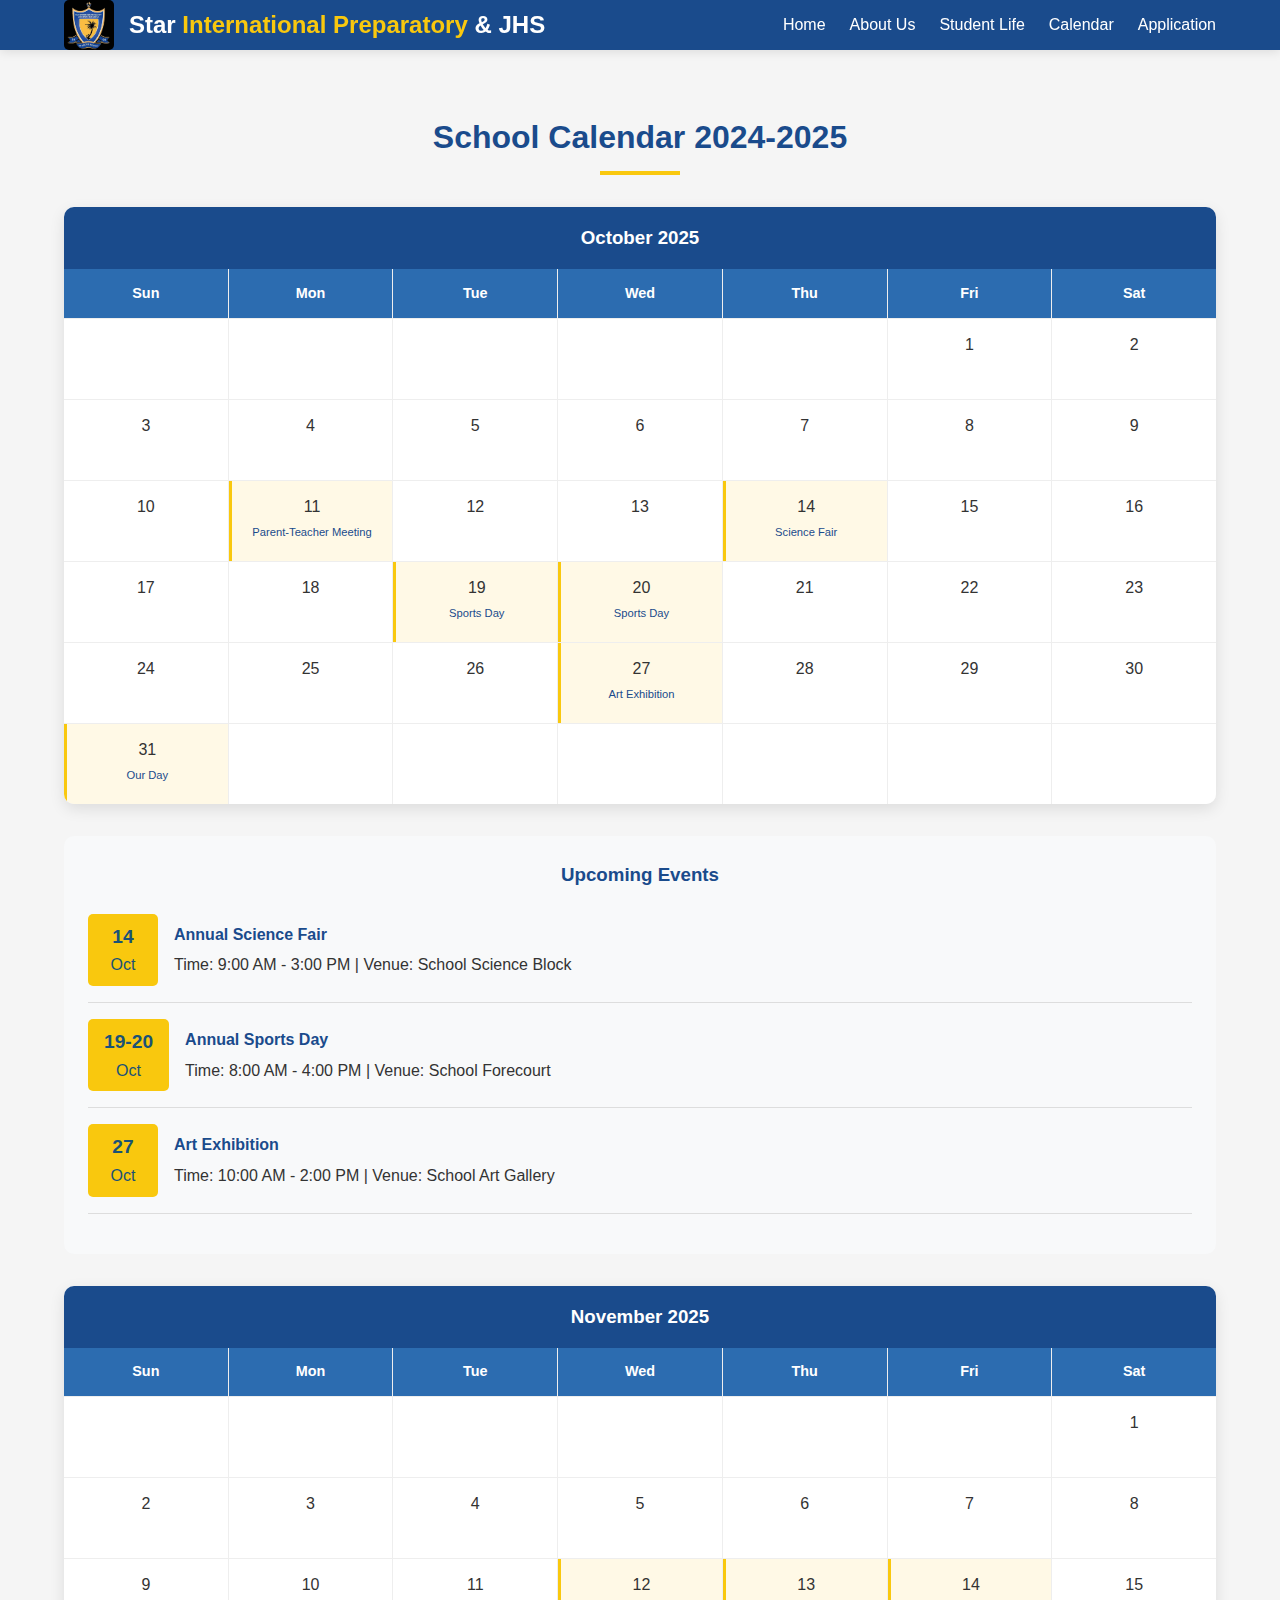
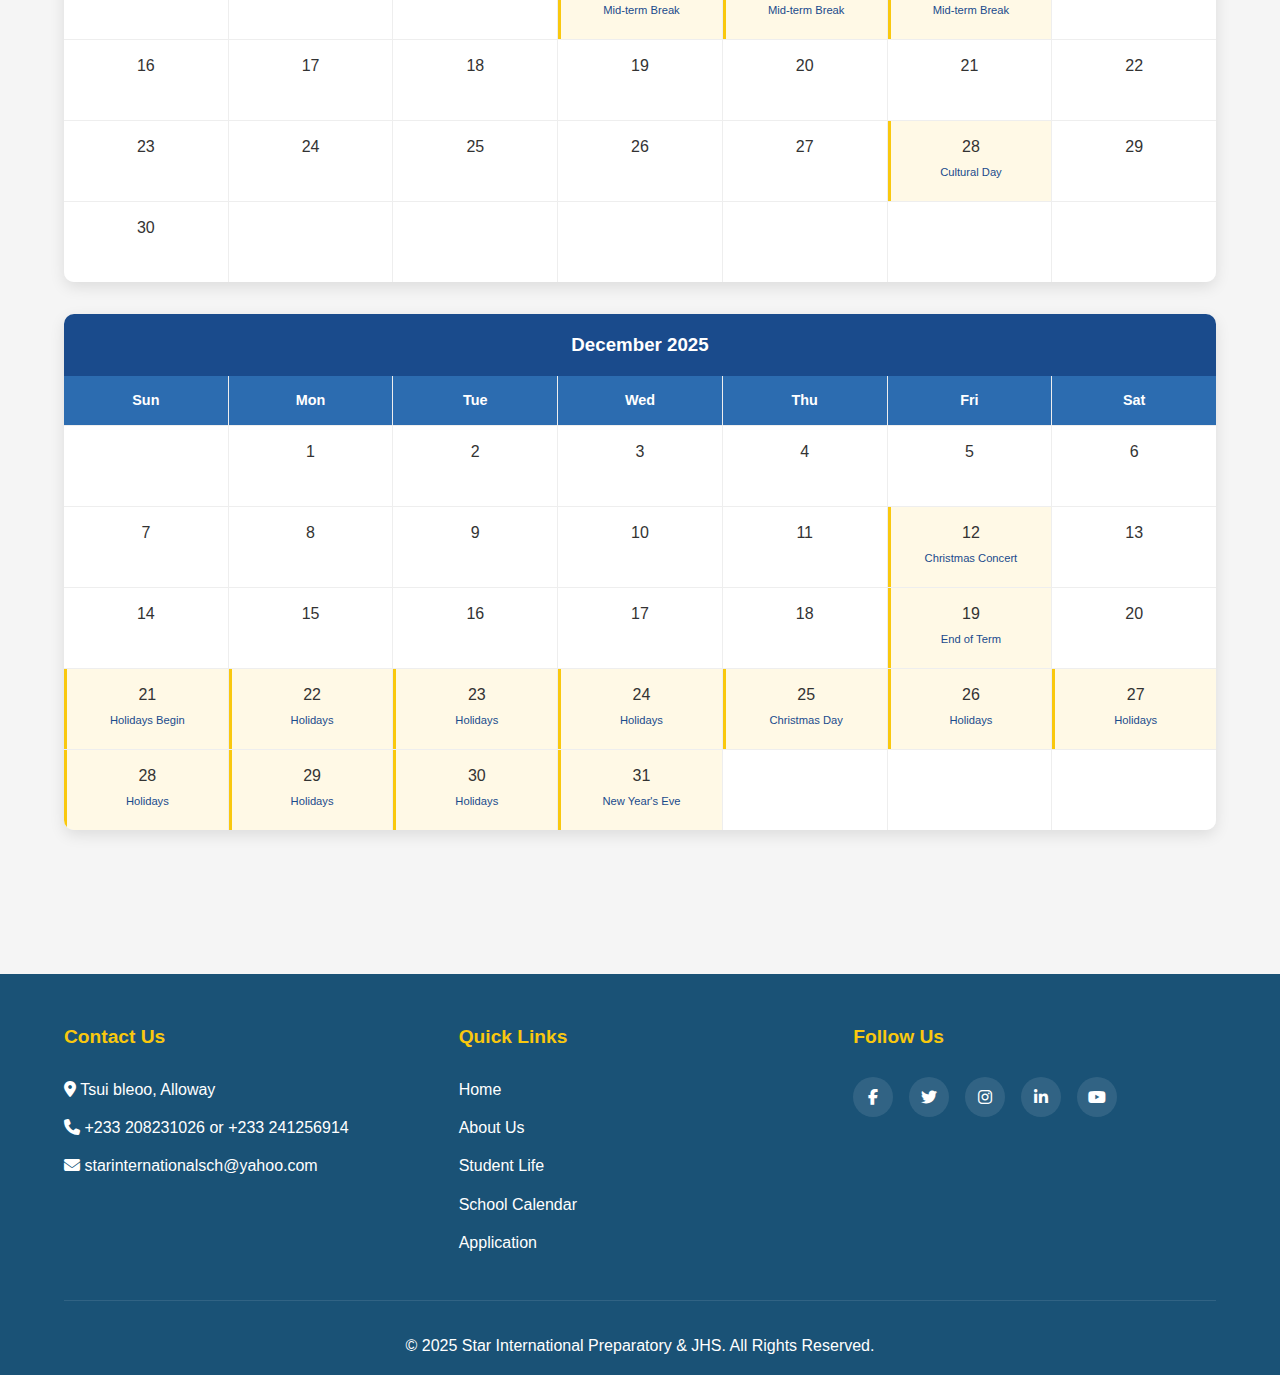
<file: calendar.html>
<!DOCTYPE html>
<html lang="en">
<head>
    <meta charset="UTF-8">
    <meta name="viewport" content="width=device-width, initial-scale=1.0">
    <title>School Calendar - Star International Preparatory & JHS</title>
    <link rel="stylesheet" href="https://cdnjs.cloudflare.com/ajax/libs/font-awesome/6.4.0/css/all.min.css">
    <style>
        :root {
            --blue: #1a4b8c;
            --light-blue: #2c6cb0;
            --yellow: #f9c80e;
            --light: #f8f9fa;
            --dark: #1a5276;
        }
        
        * {
            margin: 0;
            padding: 0;
            box-sizing: border-box;
            font-family: 'Segoe UI', Tahoma, Geneva, Verdana, sans-serif;
        }
        
        body {
            background-color: #f5f5f5;
            color: #333;
            line-height: 1.6;
        }
        
        .container {
            width: 90%;
            max-width: 1200px;
            margin: 0 auto;
        }
        
        header {
            background-color: var(--blue);
            box-shadow: 0 2px 10px rgba(0,0,0,0.1);
            position: fixed;
            width: 100%;
            top: 0;
            z-index: 1000;
        }
         header-color {
            color: var(--blue);
         }
        .header-container {
            display: flex;
            justify-content: space-between;
            align-items: center;
        }
        
        .logo {
            display: flex;
            align-items: center;
        }
        .school-logo {
            height: 50px;
            width: auto;
            margin-right: 15px;
            border-radius: 5px;
        }
        
        .logo h1 {
            font-size: 1.5rem;
            color: white;
            font-weight: 700;
            font-size: 1.5rem;
            margin: 0;
        }
        
        .logo span {
            color: var(--yellow);
        }
        
        nav ul {
            display: flex;
            list-style: none;
            margin: 0;
            padding: 0;
        }
        
        nav ul li {
            margin-left: 1.5rem;
        }
        
        nav ul li a {
            text-decoration: none;
            color: white;
            font-weight: 500;
            transition: color 0.3s;
            position: relative;
        }
        
        
        nav ul li a:hover {
            color: var(--yellow);
        }
        nav ul li a:after {
    content: '';
    position: absolute;
    width: 0;
    height: 2px;
    background: var(--yellow);
    left: 0;
    bottom: -5px;
    transition: width 0.2s ease;
}

nav ul li a:hover:after {
    width: 100%;
}

        
        .mobile-menu-btn {
            display: none;
            background: none;
            border: none;
            font-size: 1.5rem;
            color: white;
            cursor: pointer;
        }
        /* Mobile Responsive Styles */
@media (max-width: 768px) {
    .school-logo {
        height: 40px;
        margin-right: 10px;
    }
    
    .logo h1 {
        font-size: 1.2rem;
    }
    
    .logo h1 span {
        display: block;
        font-size: 0.9rem;
    }
    
    .mobile-menu-btn {
        display: block;
    }
    
    nav ul {
        display: none;
        position: absolute;
        top: 100%;
        left: 0;
        width: 100%;
        background: var(--blue);
        flex-direction: column;
        padding: 1rem 0;
    }
    
    nav ul.show {
        display: flex;
    }
    
    nav ul li {
        margin: 0;
        text-align: center;
        padding: 0.5rem 0;
    }
    
    nav ul li a {
        display: block;
        padding: 0.1rem 0;
    }
}

/* Extra small devices */
@media (max-width: 480px) {
    .school-logo {
        height: 35px;
    }
}
        
        .section-title {
            text-align: center;
            color: var(--blue);
            margin-bottom: 2rem;
            font-size: 2rem;
            position: relative;
        }
        
        .section-title::after {
            content: '';
            display: block;
            width: 80px;
            height: 4px;
            background: var(--yellow);
            margin: 0.5rem auto;
        }
        
        /* Calendar Styles */
        .calendar-container {
            background: white;
            border-radius: 10px;
            overflow: hidden;
            box-shadow: 0 5px 15px rgba(0,0,0,0.1);
            margin-bottom: 2rem;
        }
        
        .calendar-header {
            background: var(--blue);
            color: white;
            padding: 1rem;
            text-align: center;
        }
        
        .calendar-grid {
            display: grid;
            grid-template-columns: repeat(7, 1fr);
            gap: 1px;
            background: #eee;
        }
        
        .calendar-day-header {
            background: var(--light-blue);
            color: white;
            padding: 0.8rem 0.5rem;
            text-align: center;
            font-weight: bold;
            font-size: 0.9rem;
        }
        
        .calendar-day {
            background: white;
            padding: 0.8rem 0.5rem;
            min-height: 80px;
            text-align: center;
            display: flex;
            flex-direction: column;
            justify-content: flex-start;
            align-items: center;
        }
        
        .calendar-day.event {
            background: #fff9e6;
            border-left: 3px solid var(--yellow);
        }
        
        .calendar-day small {
            font-size: 0.7rem;
            margin-top: 0.3rem;
            color: var(--blue);
            font-weight: 500;
        }
        
        /* Events List */
        .events-container {
            background: var(--light);
            padding: 1.5rem;
            border-radius: 10px;
            margin-bottom: 2rem;
        }
        
        .event-item {
            display: flex;
            align-items: center;
            margin-bottom: 1rem;
            padding-bottom: 1rem;
            border-bottom: 1px solid #ddd;
        }
        
        .event-date {
            background: var(--yellow);
            color: var(--dark);
            padding: 0.5rem 1rem;
            border-radius: 5px;
            margin-right: 1rem;
            text-align: center;
            min-width: 70px;
        }
        
        .event-date .day {
            font-weight: bold;
            font-size: 1.2rem;
        }
        
        .event-details h4 {
            color: var(--blue);
            margin-bottom: 0.3rem;
        }
        
        /* Footer */
        footer {
            background-color: var(--dark);
            color: white;
            padding: 3rem 0 1rem;
            margin-top: 4rem;
        }
        
        .footer-content {
            display: grid;
            grid-template-columns: repeat(3, 1fr);
            gap: 2rem;
            margin-bottom: 2rem;
        }
        
        .footer-column h3 {
            margin-bottom: 1.5rem;
            font-size: 1.2rem;
            color: var(--yellow);
        }
        
        .footer-column p, .footer-column li {
            margin-bottom: 0.8rem;
        }
        
        .footer-column ul {
            list-style: none;
        }
        
        .footer-column ul li a {
            color: white;
            text-decoration: none;
            transition: color 0.3s;
        }
        
        .footer-column ul li a:hover {
            color: var(--yellow);
        }
        
        .social-links {
            display: flex;
            gap: 1rem;
        }
        
        .social-links a {
            display: flex;
            align-items: center;
            justify-content: center;
            width: 40px;
            height: 40px;
            background: rgba(255,255,255,0.1);
            border-radius: 50%;
            color: white;
            text-decoration: none;
            transition: background 0.3s;
        }
        
        .social-links a:hover {
            background: var(--yellow);
            color: var(--blue);
        }
        
        .copyright {
            text-align: center;
            padding-top: 2rem;
            border-top: 1px solid rgba(255,255,255,0.1);
        }
        
        /* Mobile Responsive Styles */
        @media (max-width: 768px) {
            .container {
                width: 95%;
                padding: 0 10px;
            }
            
            .mobile-menu-btn {
                display: block;
            }
            
            nav ul {
                display: none;
                flex-direction: column;
                position: absolute;
                top: 100%;
                left: 0;
                width: 100%;
                background: var(--dark);
                box-shadow: 0 5px 10px rgba(0,0,0,0.1);
                padding: 1rem 0;
                z-index: 1000;
            }
            
            nav ul.show {
                display: flex;
            }
            
            nav ul li {
                margin: 0;
                text-align: center;
                padding: 0.8rem 0;
            }
            
            .section-title {
                font-size: 1.7rem;
            }
            
            /* Mobile Calendar */
            .calendar-grid {
                grid-template-columns: repeat(7, 1fr);
                font-size: 0.8rem;
            }
            
            .calendar-day-header {
                padding: 0.5rem 0.2rem;
                font-size: 0.75rem;
            }
            
            .calendar-day {
                padding: 0.5rem 0.2rem;
                min-height: 60px;
                font-size: 0.9rem;
            }
            
            .calendar-day small {
                font-size: 0.6rem;
            }
            
            /* Mobile Events */
            .event-item {
                flex-direction: column;
                align-items: flex-start;
                text-align: left;
            }
            
            .event-date {
                margin-right: 0;
                margin-bottom: 0.5rem;
                align-self: flex-start;
            }
            
            /* Mobile Footer */
            .footer-content {
                grid-template-columns: 1fr;
                gap: 1.5rem;
            }
        }
        
        @media (max-width: 480px) {
            .logo h1 {
                font-size: 1.2rem;
            }
            
            .calendar-day {
                min-height: 50px;
                padding: 0.3rem 0.1rem;
                font-size: 0.8rem;
            }
            
            .calendar-day small {
                font-size: 0.55rem;
            }
            
            .section-title {
                font-size: 1.5rem;
            }
        }
        
        /* Page Content */
        .page-content {
            padding: 7rem 0 3rem;
        }
    </style>
</head>
<body>
    <!-- Header & Navigation -->
    <header>
        <div class="container header-container">
            <div class="logo">
                <img src="WhatsApp Image 2025-11-06 at 01.48.28_304627c5.jpg" alt="Star International Preparatory School Logo" class="school-logo">
                <h1>Star <span>International Preparatory</span> & JHS</h1>
            </div>
            <nav>
                <button class="mobile-menu-btn">
                    <i class="fas fa-bars"></i>
                </button>
                <ul>
                    <li><a href="index.html" class="nav-link">Home</a></li>
                    <li><a href="about.html" class="nav-link">About Us</a></li>
                    <li><a href="students.html" class="nav-link">Student Life</a></li>
                    <li><a href="calendar.html" class="nav-link">Calendar</a></li>
                    <li><a href="application.html" class="nav-link">Application</a></li>
                </ul>
            </nav>
        </div>
    </header>

    <!-- Calendar Page -->
    <section id="calendar" class="page-content">
        <div class="container">
            <h2 class="section-title">School Calendar 2024-2025</h2>
            
            <div class="calendar-container">
                <div class="calendar-header">
                    <h3>October 2025</h3>
                </div>
                
                <div class="calendar-grid">
                    <div class="calendar-day-header">Sun</div>
                    <div class="calendar-day-header">Mon</div>
                    <div class="calendar-day-header">Tue</div>
                    <div class="calendar-day-header">Wed</div>
                    <div class="calendar-day-header">Thu</div>
                    <div class="calendar-day-header">Fri</div>
                    <div class="calendar-day-header">Sat</div>
                    
                    <!-- Empty days for the first week -->
                    <div class="calendar-day"></div>
                    <div class="calendar-day"></div>
                    <div class="calendar-day"></div>
                    <div class="calendar-day"></div>
                    <div class="calendar-day"></div>
                    <div class="calendar-day">1</div>
                    <div class="calendar-day">2</div>
                    
                    <div class="calendar-day">3</div>
                    <div class="calendar-day">4</div>
                    <div class="calendar-day">5</div>
                    <div class="calendar-day">6</div>
                    <div class="calendar-day">7</div>
                    <div class="calendar-day">8</div>
                    <div class="calendar-day">9</div>
                    
                    <div class="calendar-day">10</div>
                    <div class="calendar-day event">11<br><small>Parent-Teacher Meeting</small></div>
                    <div class="calendar-day">12</div>
                    <div class="calendar-day">13</div>
                    <div class="calendar-day event">14<br><small>Science Fair</small></div>
                    <div class="calendar-day">15</div>
                    <div class="calendar-day">16</div>
                    
                    <div class="calendar-day">17</div>
                    <div class="calendar-day">18</div>
                    <div class="calendar-day event">19<br><small>Sports Day</small></div>
                    <div class="calendar-day event">20<br><small>Sports Day</small></div>
                    <div class="calendar-day">21</div>
                    <div class="calendar-day">22</div>
                    <div class="calendar-day">23</div>
                    
                    <div class="calendar-day">24</div>
                    <div class="calendar-day">25</div>
                    <div class="calendar-day">26</div>
                    <div class="calendar-day event">27<br><small>Art Exhibition</small></div>
                    <div class="calendar-day">28</div>
                    <div class="calendar-day">29</div>
                    <div class="calendar-day">30</div>
                    
                    <div class="calendar-day event">31<br><small>Our Day</small></div>
                    <div class="calendar-day"></div>
                    <div class="calendar-day"></div>
                    <div class="calendar-day"></div>
                    <div class="calendar-day"></div>
                    <div class="calendar-day"></div>
                    <div class="calendar-day"></div>
                </div>
            </div>
            
            <div class="events-container">
                <h3 style="text-align: center; color: var(--blue); margin-bottom: 1.5rem;">Upcoming Events</h3>
                
                <div class="event-item">
                    <div class="event-date">
                        <div class="day">14</div>
                        <div>Oct</div>
                    </div>
                    <div class="event-details">
                        <h4>Annual Science Fair</h4>
                        <p>Time: 9:00 AM - 3:00 PM | Venue: School Science Block</p>
                    </div>
                </div>
                
                <div class="event-item">
                    <div class="event-date">
                        <div class="day">19-20</div>
                        <div>Oct</div>
                    </div>
                    <div class="event-details">
                        <h4>Annual Sports Day</h4>
                        <p>Time: 8:00 AM - 4:00 PM | Venue: School Forecourt</p>
                    </div>
                </div>
                
                <div class="event-item">
                    <div class="event-date">
                        <div class="day">27</div>
                        <div>Oct</div>
                    </div>
                    <div class="event-details">
                        <h4>Art Exhibition</h4>
                        <p>Time: 10:00 AM - 2:00 PM | Venue: School Art Gallery</p>
                    </div>
                </div>
            </div>

            <!-- Additional Calendar Months -->
            <div class="calendar-container">
                <div class="calendar-header">
                    <h3>November 2025</h3>
                </div>
                
                <div class="calendar-grid">
                    <div class="calendar-day-header">Sun</div>
                    <div class="calendar-day-header">Mon</div>
                    <div class="calendar-day-header">Tue</div>
                    <div class="calendar-day-header">Wed</div>
                    <div class="calendar-day-header">Thu</div>
                    <div class="calendar-day-header">Fri</div>
                    <div class="calendar-day-header">Sat</div>
                    
                    <div class="calendar-day"></div>
                    <div class="calendar-day"></div>
                    <div class="calendar-day"></div>
                    <div class="calendar-day"></div>
                    <div class="calendar-day"></div>
                    <div class="calendar-day"></div>
                    <div class="calendar-day">1</div>
                    
                    <div class="calendar-day">2</div>
                    <div class="calendar-day">3</div>
                    <div class="calendar-day">4</div>
                    <div class="calendar-day">5</div>
                    <div class="calendar-day">6</div>
                    <div class="calendar-day">7</div>
                    <div class="calendar-day">8</div>
                    
                    <div class="calendar-day">9</div>
                    <div class="calendar-day">10</div>
                    <div class="calendar-day">11</div>
                    <div class="calendar-day event">12<br><small>Mid-term Break</small></div>
                    <div class="calendar-day event">13<br><small>Mid-term Break</small></div>
                    <div class="calendar-day event">14<br><small>Mid-term Break</small></div>
                    <div class="calendar-day">15</div>
                    
                    <div class="calendar-day">16</div>
                    <div class="calendar-day">17</div>
                    <div class="calendar-day">18</div>
                    <div class="calendar-day">19</div>
                    <div class="calendar-day">20</div>
                    <div class="calendar-day">21</div>
                    <div class="calendar-day">22</div>
                    
                    <div class="calendar-day">23</div>
                    <div class="calendar-day">24</div>
                    <div class="calendar-day">25</div>
                    <div class="calendar-day">26</div>
                    <div class="calendar-day">27</div>
                    <div class="calendar-day event">28<br><small>Cultural Day</small></div>
                    <div class="calendar-day">29</div>
                    
                    <div class="calendar-day">30</div>
                    <div class="calendar-day"></div>
                    <div class="calendar-day"></div>
                    <div class="calendar-day"></div>
                    <div class="calendar-day"></div>
                    <div class="calendar-day"></div>
                    <div class="calendar-day"></div>
                </div>
            </div>

            <div class="calendar-container">
                <div class="calendar-header">
                    <h3>December 2025</h3>
                </div>
                
                <div class="calendar-grid">
                    <div class="calendar-day-header">Sun</div>
                    <div class="calendar-day-header">Mon</div>
                    <div class="calendar-day-header">Tue</div>
                    <div class="calendar-day-header">Wed</div>
                    <div class="calendar-day-header">Thu</div>
                    <div class="calendar-day-header">Fri</div>
                    <div class="calendar-day-header">Sat</div>
                    
                    <div class="calendar-day"></div>
                    <div class="calendar-day">1</div>
                    <div class="calendar-day">2</div>
                    <div class="calendar-day">3</div>
                    <div class="calendar-day">4</div>
                    <div class="calendar-day">5</div>
                    <div class="calendar-day">6</div>
                    
                    <div class="calendar-day">7</div>
                    <div class="calendar-day">8</div>
                    <div class="calendar-day">9</div>
                    <div class="calendar-day">10</div>
                    <div class="calendar-day">11</div>
                    <div class="calendar-day event">12<br><small>Christmas Concert</small></div>
                    <div class="calendar-day">13</div>
                    
                    <div class="calendar-day">14</div>
                    <div class="calendar-day">15</div>
                    <div class="calendar-day">16</div>
                    <div class="calendar-day">17</div>
                    <div class="calendar-day">18</div>
                    <div class="calendar-day event">19<br><small>End of Term</small></div>
                    <div class="calendar-day">20</div>
                    
                    <div class="calendar-day event">21<br><small>Holidays Begin</small></div>
                    <div class="calendar-day event">22<br><small>Holidays</small></div>
                    <div class="calendar-day event">23<br><small>Holidays</small></div>
                    <div class="calendar-day event">24<br><small>Holidays</small></div>
                    <div class="calendar-day event">25<br><small>Christmas Day</small></div>
                    <div class="calendar-day event">26<br><small>Holidays</small></div>
                    <div class="calendar-day event">27<br><small>Holidays</small></div>
                    
                    <div class="calendar-day event">28<br><small>Holidays</small></div>
                    <div class="calendar-day event">29<br><small>Holidays</small></div>
                    <div class="calendar-day event">30<br><small>Holidays</small></div>
                    <div class="calendar-day event">31<br><small>New Year's Eve</small></div>
                    <div class="calendar-day"></div>
                    <div class="calendar-day"></div>
                    <div class="calendar-day"></div>
                </div>
            </div>
        </div>
    </section>

    <!-- Footer -->
    <footer>
        <div class="container">
            <div class="footer-content">
                <div class="footer-column">
                    <h3>Contact Us</h3>
                    <p><i class="fas fa-map-marker-alt"></i> Tsui bleoo, Alloway</p>
                    <p><i class="fas fa-phone"></i> +233 208231026 or +233 241256914</p>
                    <p><i class="fas fa-envelope"></i>  starinternationalsch@yahoo.com</p>
                </div>
                
                <div class="footer-column">
                    <h3>Quick Links</h3>
                    <ul>
                        <li><a href="index.html">Home</a></li>
                        <li><a href="about.html">About Us</a></li>
                        <li><a href="students.html">Student Life</a></li>
                        <li><a href="calendar.html">School Calendar</a></li>
                        <li><a href="application.html">Application</a></li>
                    </ul>
                </div>
                
                <div class="footer-column">
                    <h3>Follow Us</h3>
                    <div class="social-links">
                        <a href="#"><i class="fab fa-facebook-f"></i></a>
                        <a href="#"><i class="fab fa-twitter"></i></a>
                        <a href="#"><i class="fab fa-instagram"></i></a>
                        <a href="#"><i class="fab fa-linkedin-in"></i></a>
                        <a href="#"><i class="fab fa-youtube"></i></a>
                    </div>
                </div>
            </div>
            
            <div class="copyright">
                <p>&copy; 2025 Star International Preparatory & JHS. All Rights Reserved.</p>
            </div>
        </div>
    </footer>

    <script>
        // Mobile menu toggle
        document.addEventListener('DOMContentLoaded', function() {
            const mobileMenuBtn = document.querySelector('.mobile-menu-btn');
            const navMenu = document.querySelector('nav ul');

            // Mobile menu toggle
            mobileMenuBtn.addEventListener('click', function() {
                navMenu.classList.toggle('show');
            });
        });
    </script>
</body>
</html>
</file>
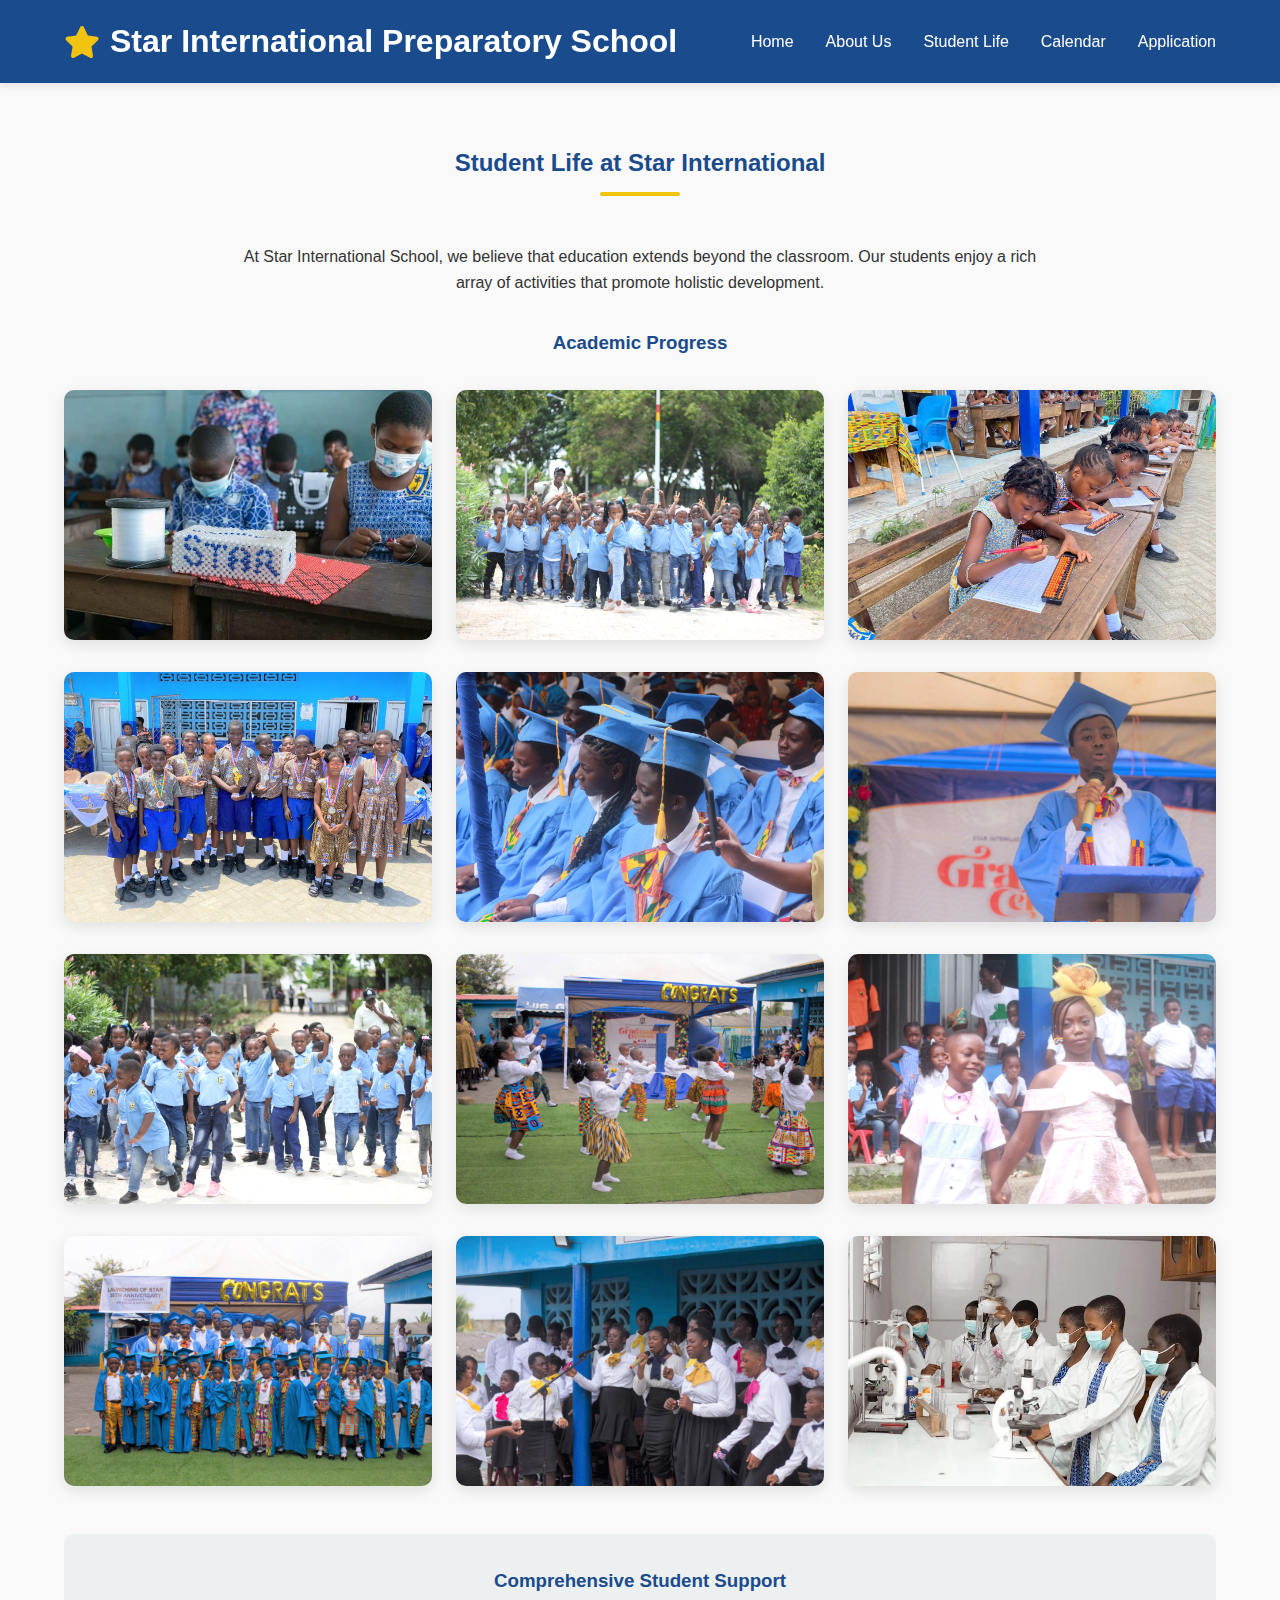
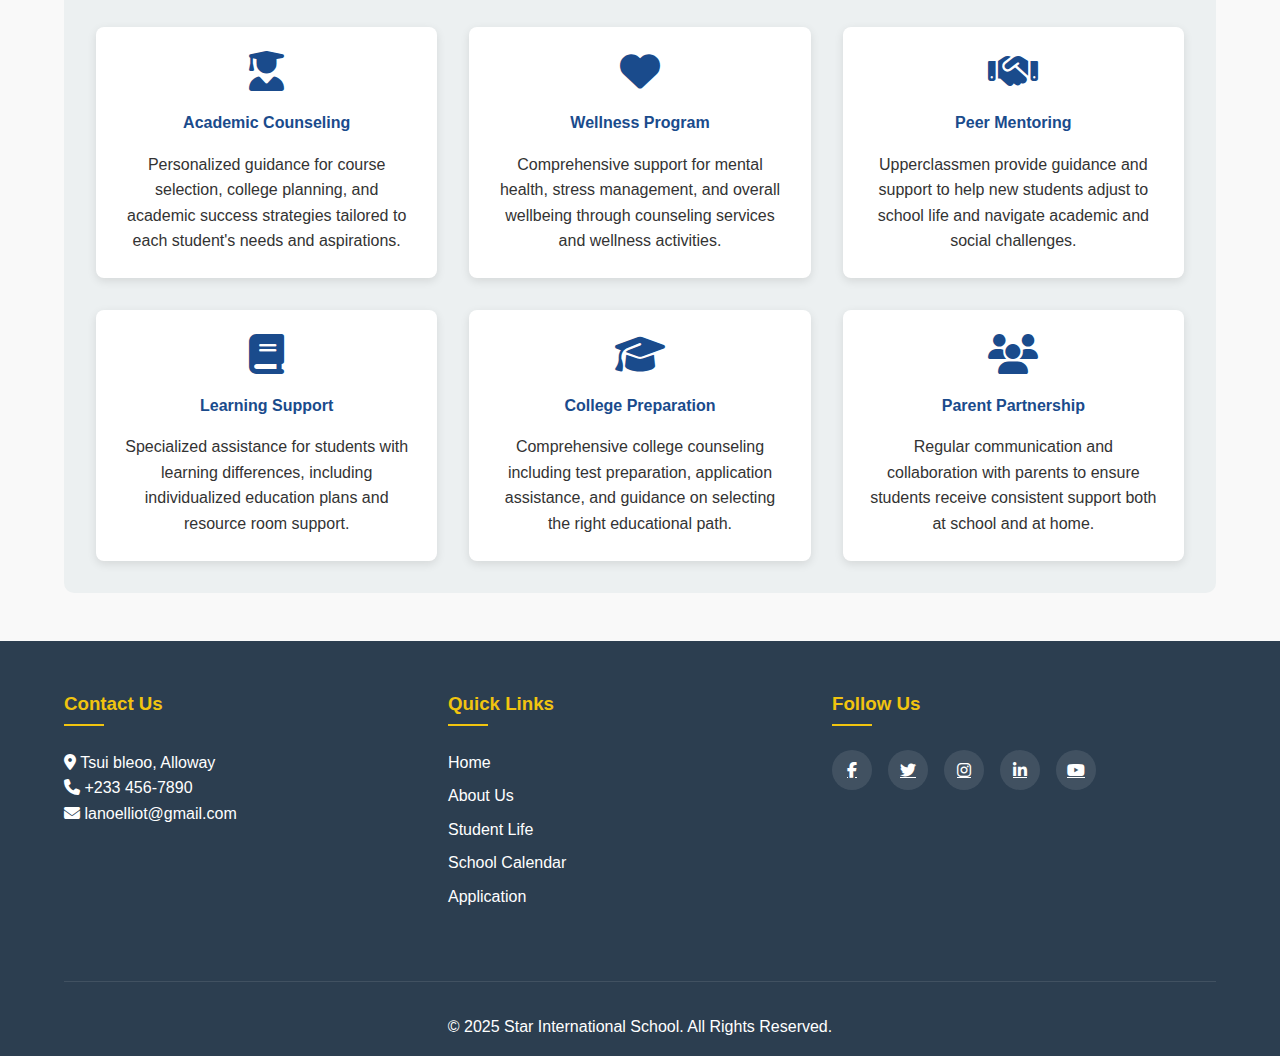
<file: students.html>
<!DOCTYPE html>
<html lang="en">
<head>
    <meta charset="UTF-8">
    <meta name="viewport" content="width=device-width, initial-scale=1.0">
    <title>Student Life - Star International Preparatory School</title>
    <link rel="stylesheet" href="https://cdnjs.cloudflare.com/ajax/libs/font-awesome/6.4.0/css/all.min.css">
    <link rel="stylesheet" href="Style.css">
</head>
<body>
    <!-- Header & Navigation -->
    <header>
        <div class="container header-container">
            <div class="logo">
                <i class="fas fa-star" style="font-size: 2rem; color: var(--yellow); margin-right: 10px;"></i>
                <h1>Star <span>International Preparatory</span> School</h1>
            </div>
            <nav>
                <button class="mobile-menu-btn">
                    <i class="fas fa-bars"></i>
                </button>
                <ul>
                    <li><a href="index.html" class="nav-link">Home</a></li>
                    <li><a href="about.html" class="nav-link">About Us</a></li>
                    <li><a href="students.html" class="nav-link">Student Life</a></li>
                    <li><a href="calendar.html" class="nav-link">Calendar</a></li>
                    <li><a href="application.html" class="nav-link">Application</a></li>
                </ul>
            </nav>
        </div>
    </header>

    <!-- Student Life Page -->
    <section id="students" class="page-content active">
        <div class="container" style="padding-top: 2rem;">
            <h2 class="section-title">Student Life at Star International</h2>
            <p style="text-align: center; max-width: 800px; margin: 0 auto 2rem;">At Star International School, we believe that education extends beyond the classroom. Our students enjoy a rich array of activities that promote holistic development.</p>
            
            <h3 style="text-align: center; color: var(--blue); margin: 2rem 0;">Academic Progress</h3>
            <div class="gallery">
                <div class="gallery-item" data-index="1">
                    <img src="images/IMG-20250924-WA0011.jpg" alt="learning skills">
                    <div class="gallery-item-overlay"></div>
                </div>
                <div class="gallery-item" data-index="2">
                    <img src="images/IMG_0473.JPG" alt="Children Painting">
                    <div class="gallery-item-overlay"></div>
                </div>
                <div class="gallery-item" data-index="3">
                    <img src="images/IMG_20250328_115551_319.jpg" alt="Robotics class">
                    <div class="gallery-item-overlay"></div>
                </div>
            </div>

            <h3 style="text-align: center; color: var(--blue); margin: 2rem 0;"></h3>
            <div class="gallery">
                <div class="gallery-item" data-index="4">
                    <img src="images/IMG_20250328_115659_790.jpg" alt="Basketball">
                    <div class="gallery-item-overlay"></div>
                </div>
                <div class="gallery-item" data-index="5">
                    <img src="images/IMG_5502.JPG" alt="Soccer">
                    <div class="gallery-item-overlay"></div>
                </div>
                <div class="gallery-item" data-index="6">
                    <img src="images/IMG_2444.jpg" alt="Soccer">
                    <div class="gallery-item-overlay"></div>
                </div>
            </div>
            
            <h3 style="text-align: center; color: var(--blue); margin: 2rem 0;"></h3>
            <div class="gallery">
                <div class="gallery-item" data-index="7">
                    <img src="images/IMG_0468.JPG" alt="Music class">
                    <div class="gallery-item-overlay"></div>
                </div>
                <div class="gallery-item" data-index="8">
                    <img src="images/IMG_2413.jpg" alt="Art exhibition">
                    <div class="gallery-item-overlay"></div>
                </div>
                <div class="gallery-item" data-index="9">
                    <img src="images/IMG_5558.JPG" alt="Drama">
                    <div class="gallery-item-overlay"></div>
                </div>
            </div>

            <!-- Student Support Services Section -->
            <h3 style="text-align: center; color: var(--blue); margin: 2rem 0;"></h3>
            <div class="gallery">
                <div class="gallery-item" data-index="10">
                    <img src="images/IMG_2516.jpg" alt="Academic counseling">
                    <div class="gallery-item-overlay"></div>
                </div>
                <div class="gallery-item" data-index="11">
                    <img src="images/IMG_2371.jpg" alt="Wellness program">
                    <div class="gallery-item-overlay"></div>
                </div>
                <div class="gallery-item" data-index="12">
                    <img src="images/IMG-20250924-WA0012.jpg" alt="Peer mentoring">
                    <div class="gallery-item-overlay"></div>
                </div>
            </div>

            <!-- Student Support Services Details -->
            <div style="margin-top: 3rem; background: var(--light); padding: 2rem; border-radius: 10px;">
                <h3 style="text-align: center; color: var(--blue); margin-bottom: 2rem;">Comprehensive Student Support</h3>
                
                <div style="display: grid; grid-template-columns: repeat(auto-fit, minmax(300px, 1fr)); gap: 2rem;">
                    <div style="background: white; padding: 1.5rem; border-radius: 8px; box-shadow: 0 3px 10px rgba(0,0,0,0.1);">
                        <div style="text-align: center; margin-bottom: 1rem;">
                            <i class="fas fa-user-graduate" style="font-size: 2.5rem; color: var(--blue);"></i>
                        </div>
                        <h4 style="color: var(--blue); text-align: center; margin-bottom: 1rem;">Academic Counseling</h4>
                        <p style="text-align: center;">Personalized guidance for course selection, college planning, and academic success strategies tailored to each student's needs and aspirations.</p>
                    </div>
                    
                    <div style="background: white; padding: 1.5rem; border-radius: 8px; box-shadow: 0 3px 10px rgba(0,0,0,0.1);">
                        <div style="text-align: center; margin-bottom: 1rem;">
                            <i class="fas fa-heart" style="font-size: 2.5rem; color: var(--blue);"></i>
                        </div>
                        <h4 style="color: var(--blue); text-align: center; margin-bottom: 1rem;">Wellness Program</h4>
                        <p style="text-align: center;">Comprehensive support for mental health, stress management, and overall wellbeing through counseling services and wellness activities.</p>
                    </div>
                    
                    <div style="background: white; padding: 1.5rem; border-radius: 8px; box-shadow: 0 3px 10px rgba(0,0,0,0.1);">
                        <div style="text-align: center; margin-bottom: 1rem;">
                            <i class="fas fa-handshake" style="font-size: 2.5rem; color: var(--blue);"></i>
                        </div>
                        <h4 style="color: var(--blue); text-align: center; margin-bottom: 1rem;">Peer Mentoring</h4>
                        <p style="text-align: center;">Upperclassmen provide guidance and support to help new students adjust to school life and navigate academic and social challenges.</p>
                    </div>
                </div>
                
                <div style="display: grid; grid-template-columns: repeat(auto-fit, minmax(300px, 1fr)); gap: 2rem; margin-top: 2rem;">
                    <div style="background: white; padding: 1.5rem; border-radius: 8px; box-shadow: 0 3px 10px rgba(0,0,0,0.1);">
                        <div style="text-align: center; margin-bottom: 1rem;">
                            <i class="fas fa-book" style="font-size: 2.5rem; color: var(--blue);"></i>
                        </div>
                        <h4 style="color: var(--blue); text-align: center; margin-bottom: 1rem;">Learning Support</h4>
                        <p style="text-align: center;">Specialized assistance for students with learning differences, including individualized education plans and resource room support.</p>
                    </div>
                    
                    <div style="background: white; padding: 1.5rem; border-radius: 8px; box-shadow: 0 3px 10px rgba(0,0,0,0.1);">
                        <div style="text-align: center; margin-bottom: 1rem;">
                            <i class="fas fa-graduation-cap" style="font-size: 2.5rem; color: var(--blue);"></i>
                        </div>
                        <h4 style="color: var(--blue); text-align: center; margin-bottom: 1rem;">College Preparation</h4>
                        <p style="text-align: center;">Comprehensive college counseling including test preparation, application assistance, and guidance on selecting the right educational path.</p>
                    </div>
                    
                    <div style="background: white; padding: 1.5rem; border-radius: 8px; box-shadow: 0 3px 10px rgba(0,0,0,0.1);">
                        <div style="text-align: center; margin-bottom: 1rem;">
                            <i class="fas fa-users" style="font-size: 2.5rem; color: var(--blue);"></i>
                        </div>
                        <h4 style="color: var(--blue); text-align: center; margin-bottom: 1rem;">Parent Partnership</h4>
                        <p style="text-align: center;">Regular communication and collaboration with parents to ensure students receive consistent support both at school and at home.</p>
                    </div>
                </div>
            </div>
        </div>
    </section>

    <!-- Footer -->
    <footer>
        <div class="container">
            <div class="footer-content">
                <div class="footer-column">
                    <h3>Contact Us</h3>
                    <p><i class="fas fa-map-marker-alt"></i> Tsui bleoo, Alloway</p>
                    <p><i class="fas fa-phone"></i> +233 456-7890</p>
                    <p><i class="fas fa-envelope"></i> lanoelliot@gmail.com</p>
                </div>
                
                <div class="footer-column">
                    <h3>Quick Links</h3>
                    <ul>
                        <li><a href="index.html">Home</a></li>
                        <li><a href="about.html">About Us</a></li>
                        <li><a href="students.html">Student Life</a></li>
                        <li><a href="calendar.html">School Calendar</a></li>
                        <li><a href="application.html">Application</a></li>
                    </ul>
                </div>
                
                <div class="footer-column">
                    <h3>Follow Us</h3>
                    <div class="social-links">
                        <a href="#"><i class="fab fa-facebook-f"></i></a>
                        <a href="#"><i class="fab fa-twitter"></i></a>
                        <a href="#"><i class="fab fa-instagram"></i></a>
                        <a href="#"><i class="fab fa-linkedin-in"></i></a>
                        <a href="#"><i class="fab fa-youtube"></i></a>
                    </div>
                </div>
            </div>
            
            <div class="copyright">
                <p>&copy; 2025 Star International School. All Rights Reserved.</p>
            </div>
        </div>
    </footer>

    <script>
        // Mobile menu toggle
        document.addEventListener('DOMContentLoaded', function() {
            const mobileMenuBtn = document.querySelector('.mobile-menu-btn');
            const navMenu = document.querySelector('nav ul');

            // Mobile menu toggle
            mobileMenuBtn.addEventListener('click', function() {
                navMenu.classList.toggle('show');
            });
        });
    </script>
</body>
</html>
</file>
<file: Style.css>
:root {
            --blue: #1a4b8c;
            --light-blue: #3498db;
            --yellow: #f1c40f;
            --light-yellow: #f9e79f;
            --dark: #2c3e50;
            --light: #ecf0f1;
        }
        * {
            margin: 0;
            padding: 0;
            box-sizing: border-box;
            font-family: 'Segoe UI', Tahoma, Geneva, Verdana, sans-serif;
        }
         html {
            scroll-behavior: smooth;
        }
        
        body {
            background-color: #f9f9f9;
            color: #333;
            line-height: 1.6;
        }
        
        .container {
            width: 90%;
            max-width: 1200px;
            margin: 0 auto;
        }
        
        section {
            padding: 5rem 0;
        }
 
        .btn {
            display: inline-block;
            background: var(--blue);
            color: white;
            padding: 12px 24px;
            border-radius: 30px;
            text-decoration: none;
            font-weight: 600;
            transition: all 0.3s ease;
            border: none;
            cursor: pointer;
        }
        
        .btn:hover {
            background: var(--light-blue);
            transform: translateY(-3px);
            box-shadow: 0 5px 15px rgba(0, 0, 0, 0.1);
        }
        
        .btn-yellow {
            background: var(--yellow);
            color: var(--dark);
        }
        
        .btn-yellow:hover {
            background: var(--light-yellow);
        }
        
        .section-title {
            text-align: center;
            margin-bottom: 3rem;
            color: var(--blue);
            position: relative;
        }
        
        .section-title:after {
            content: '';
            display: block;
            width: 80px;
            height: 4px;
            background: var(--yellow);
            margin: 10px auto;
            border-radius: 2px;
        }
        
        /* Header & Navigation */
        header {
            background: var(--blue);
            color: white;
            padding: 1rem 0;
            position: fixed;
            width: 100%;
            top: 0;
            z-index: 1000;
            box-shadow: 0 2px 10px rgba(0, 0, 0, 0.1);
        }
        
        .header-container {
            display: flex;
            justify-content: space-between;
            align-items: center;
        }
        
        .logo {
            display: flex;
            align-items: center;
        }
        
        .school-logo {
            height: 50px;
            width: auto;
            margin-right: 10px;
            border-margin: 5px;
        }
       
        nav ul {
            display: flex;
            list-style: none;
        }
        
        nav ul li {
            margin-left: 2rem;
        }
        
        nav ul li a {
            color: white;
            text-decoration: none;
            font-weight: 500;
            transition: color 0.2s;
            position: relative;
        }
        
        nav ul li a:hover {
            color: var(--yellow);
        }
        
        nav ul li a:after {
            content: '';
            position: absolute;
            width: 0;
            height: 2px;
            background: var(--yellow);
            left: 0;
            bottom: -5px;
            transition: width 0.2s;
        }
        
        nav ul li a:hover:after {
            width: 100%;
        }
        
        .mobile-menu-btn {
            display: none;
            font-size: 1.5rem;
            background: none;
            border: none;
            color: white;
            cursor: pointer;
        }

        @media (max-width: 768px) {
            .school-logo {
              height: 40px;
        }
         .mobile-menu-btn {
        display: block;
    }
    
    nav ul {
        display: none;
        position: absolute;
        top: 100%;
        left: 0;
        width: 100%;
        background: var(--blue);
        flex-direction: column;
        padding: 1rem 0;
    }
    
    nav ul.show {
        display: flex;
    }
    
    nav ul li {
        margin: 0;
        text-align: center;
        padding: 0.5rem 0;
    }
    
    nav ul li a {
        display: block;
        padding: 0.5rem 0;
    }
}

/* Extra small devices */
@media (max-width: 480px) {
    .school-logo {
        height: 35px;
    }
}
        
        
        /* Hero Section */
        .hero {
            background: linear-gradient(-45deg, var(--blue), var(--light-blue), var(--yellow), var(--light-yellow), var(--blue));
            background-size: 400% 400%;
            animation: gradient 15s ease infinite;
            color: white;
            text-align: center;
            padding: 10rem 0 5rem;
            margin-top: 70px;
            position: relative;
            overflow: hidden;
}

/* Add the animation keyframes */
@keyframes gradient {
    0% {
        background-position: 0% 50%;
    }
    50% {
        background-position: 100% 50%;
    }
    100% {
        background-position: 0% 50%;
    }
}

/* Optional: Add a subtle pattern overlay */
.hero::before {
    content: '';
    position: absolute;
    top: 0;
    left: 0;
    right: 0;
    bottom: 0;
    background: url('https://www.transparenttextures.com/patterns/diagmonds.png');
    opacity: 0.1;
    pointer-events: none;
}
        
        .hero h2 {
            font-size: 3rem;
            margin-bottom: 1rem;
            animation: fadeInDown 1s;
        }
        
        .hero p {
            font-size: 1.2rem;
            max-width: 700px;
            margin: 0 auto 2rem;
            animation: fadeInUp 1s;
        }
        
        /* About Section */
        .about {
            background: white;
        }
        
        .about-content {
            display: flex;
            align-items: center;
            gap: 3rem;
        }
        
        .about-text {
            flex: 1;
        }
        
        /* About Slideshow Styles - Option 3 (Auto-only) */
.about-slideshow {
    flex: 1;
    position: relative;
    height: 500px;
    border-radius: 6px;
    overflow: hidden;
    box-shadow: 0 10px 30px rgba(0, 0, 0, 0.1);
}

.about-slideshow img {
    width: 100%;
    height: 100%;
    object-fit: cover;
    position: absolute;
    top: 0;
    left: 0;
    opacity: 0;
    animation: slideShow 20s infinite;
    transition: opacity 1s ease-in-out;
}

/* Stagger the animation delays for smooth cycling */
.about-slideshow img:nth-child(1) { 
    animation-delay: 0s; 
}
.about-slideshow img:nth-child(2) { 
    animation-delay: 5s; 
}
.about-slideshow img:nth-child(3) { 
    animation-delay: 10s; 
}
.about-slideshow img:nth-child(4) { 
    animation-delay: 15s;
} 
.about-slideshow img:nth-child(5) { 
    animation-delay: 20s;
}
.about-slideshow img:nth-child(6) { 
    animation-delay: 25s;
}

@keyframes slideShow {
    0% { 
        opacity: 0; 
    }
    10% { 
        opacity: 1; 
    }
    25% { 
        opacity: 1; 
    }
    35% { 
        opacity: 0; 
    }
    45% { 
        opacity: 0; 
    }
    100% { 
        opacity: 0; 
    }
}

/* Responsive design for slideshow */
@media (max-width: 768px) {
    .about-slideshow {
        height: 300px;
    }
}
        
        .about-image img {
            width: 100%;
            height: auto;
            display: block;
            transition: transform 0.5s;
        }
        
        .about-image:hover img {
            transform: scale(1.05);
        }
          /* Students Life Section */
        .students-life {
            background: var(--light);
        }
        
        .gallery {
            display: grid;
            grid-template-columns: repeat(auto-fill, minmax(300px, 1fr));
            gap: 1.5rem;
        }
        
        .gallery-item {
            border-radius: 10px;
            overflow: hidden;
            box-shadow: 0 5px 15px rgba(0, 0, 0, 0.1);
            position: relative;
            height: 250px;
            cursor: pointer;
            transition: transform 0.3s;
        }
        
        .gallery-item:hover {
            transform: translateY(-5px);
        }
        
        .gallery-item img {
            width: 100%;
            height: 100%;
            object-fit: cover;
            transition: transform 0.5s;
        }
        
        .gallery-item:hover img {
            transform: scale(1.1);
        }
        
        .gallery-item-overlay {
            position: absolute;
            bottom: 0;
            left: 0;
            right: 0;
            background: linear-gradient(transparent, rgba(0, 0, 0, 0.7));
            padding: 1rem;
            color: white;
            opacity: 0;
            transition: opacity 0.3s;
        }
        
        .gallery-item:hover .gallery-item-overlay {
            opacity: 1;
        }
        
        
        
        /* Calendar Section */
        .calendar {
            background: white;
        }
        
        .calendar-container {
            background: var(--light);
            border-radius: 10px;
            padding: 2rem;
            box-shadow: 0 5px 15px rgba(0, 0, 0, 0.05);
        }
        
        .calendar-header {
            display: flex;
            justify-content: space-between;
            align-items: center;
            margin-bottom: 1.5rem;
        }
        
        .calendar-grid {
            display: grid;
            grid-template-columns: repeat(7, 1fr);
            gap: 0.5rem;
        }
        
        .calendar-day {
            background: white;
            padding: 1rem;
            border-radius: 5px;
            text-align: center;
            box-shadow: 0 2px 5px rgba(0, 0, 0, 0.05);
        }
        
        .calendar-day.event {
            background: var(--yellow);
            color: var(--dark);
            font-weight: 600;
        }
        
        .calendar-day-header {
            font-weight: 700;
            color: var(--blue);
            text-align: center;
            padding: 0.5rem;
        }
       /* Application Form */
       #application {
    background: linear-gradient(-45deg, var(--blue), var(--light-blue), var(--yellow), var(--light-yellow), var(--blue));
    background-size: 400% 400%;
    animation: gradient 15s ease infinite;
    min-height: 100vh;
}
        
        .application .section-title {
            color: white;
        }
        
        .application .section-title:after {
            background: var(--yellow);
        }
        
        .form-container {
            background: white;
            border-radius: 10px;
            padding: 2rem;
            max-width: 100%;
             margin: 0 auto;
            animation: fadeInUp 1s;
            max-width: 800px;
            margin: 0 auto;
            margin-top: 2rem;
            margin-bottom: 2rem;
            padding: 2rem;
            box-shadow: 0 5px 15px rgba(0, 0, 0, 0.1);
            color: var(--dark);
        }
        
        .form-group {
            margin-bottom: 1.5rem;
        }
        
        .form-group label {
            display: block;
            margin-bottom: 0.5rem;
            font-weight: 600;
        }
        
        .form-control {
            width: 100%;
            padding: 42px;
            border: 1px solid #ddd;
            border-radius: 5px;
            font-size: 1rem;
            transition: border-color 0.3s;
        }
        
        .form-control:focus {
            border-color: var(--blue);
            outline: none;
            box-shadow: 0 0 5px rgba(52, 152, 219, 0.5);
        }

        .form-row {
            display: flex;
            gap: 1rem;
        }
        .submit-btn:hover {
            background: var(--light-blue);
            transform: translateY(-3px);
            box-shadow: 0 5px 15px rgba(0, 140, 255, 0.884);
        }
        /* Form Grid Layout */
.form-grid {
    display: grid;
    grid-template-columns: 1fr 1fr; /* Two equal columns */
    gap: 1em; /* Space between boxes */
    margin-bottom: 1em;
}

/* Form Group Styling */
.form-group {
    width: 100%;
}

/* Label Styling */
.form-group label {
    display: block;
    margin-bottom: 0.5em;
    font-weight: bold;
    color: #333; /* Adjust to match your design */
}

/* Input/Select Box Sizing */
.form-group input,
.form-group select {
    width: 100%;
    padding: 12px; /* Controls inner spacing */
    border: 1px solid #ccc; /* Border color */
    border-radius: 4px; /* Rounded corners */
    font-size: 14px; /* Text size */
    box-sizing: border-box; /* Important for consistent sizing */
}

/* Focus states */
.form-group input:focus,
.form-group select:focus {
    outline: none;
    border-color: #007bff; /* Your brand color */
    box-shadow: 0 0 0 2px rgba(0, 123, 255, 0.25);
}

/* Base responsive form styles */
.form-grid {
    display: grid;
    grid-template-columns: 1fr 1fr;
    gap: 1em;
    width: 100%;
    max-width: 900px;
}

.form-group {
    width: 100%;
}

.form-group input,
.form-group select,
.form-group textarea {
    width: 100%;
    padding: 12px 15px;
    border: 1px solid #ccc;
    border-radius: 4px;
    font-size: 16px;
    box-sizing: border-box;
}

/* Mobile Responsive Breakpoints */
@media (max-width: 768px) {
    .form-grid {
        grid-template-columns: 1fr; /* Stack on top of each other */
        gap: 0.8em;
    }
    
    .form-group input,
    .form-group select,
    .form-group textarea {
        padding: 10px 12px;
        font-size: 16px; /* Prevents zoom on iOS */
    }
    
    /* Adjust form container padding */
    .form-container {
        padding: 15px;
    }
}

@media (max-width: 480px) {
    .form-grid {
        gap: 0.5em;
    }
    
    .form-group input,
    .form-group select,
    .form-group textarea {
        padding: 8px 10px;
        font-size: 14px;
    }
    
    /* Make labels more mobile-friendly */
    .form-group label {
        font-size: 14px;
        margin-bottom: 0.3em;
    }
}

/* For very small screens */
@media (max-width: 320px) {
    .form-group input,
    .form-group select,
    .form-group textarea {
        padding: 6px 8px;
    }
}

        /* Footer */
        footer {
            background: var(--dark);
            color: white;
            padding: 3rem 0 1rem;
        }
        
        .footer-content {
            display: flex;
            flex-wrap: wrap;
            justify-content: space-between;
            margin-bottom: 2rem;
        }
        
        .footer-column {
            flex: 1;
            min-width: 250px;
            margin-bottom: 2rem;
        }
        
        .footer-column h3 {
            color: var(--yellow);
            margin-bottom: 1.5rem;
            position: relative;
        }
        
        .footer-column h3:after {
            content: '';
            display: block;
            width: 40px;
            height: 2px;
            background: var(--yellow);
            margin-top: 5px;
        }
        
        .footer-column ul {
            list-style: none;
        }
        
        .footer-column ul li {
            margin-bottom: 0.5rem;
        }
        
        .footer-column ul li a {
            color: white;
            text-decoration: none;
            transition: color 0.3s;
        }
        
        .footer-column ul li a:hover {
            color: var(--yellow);
        }
        
        .social-links {
            display: flex;
            gap: 1rem;
        }
        
        .social-links a {
            display: inline-flex;
            align-items: center;
            justify-content: center;
            width: 40px;
            height: 40px;
            background: rgba(255, 255, 255, 0.1);
            color: white;
            border-radius: 50%;
            transition: all 0.3s;
        }
        
        .social-links a:hover {
            background: var(--yellow);
            color: var(--dark);
            transform: translateY(-3px);
        }
        /* Smooth scrolling for the entire site */
html {
    scroll-behavior: smooth;
}

/* If you have a fixed header, add scroll padding */
html {
    scroll-padding-top: 80px; /* Adjust based on your header height */
}

/* Optional: Style for active footer links */
.footer-column a.active {
    color: var(--yellow);
    font-weight: bold;
}
        
        .copyright {
            text-align: center;
            padding-top: 2rem;
            border-top: 1px solid rgba(255, 255, 255, 0.1);
        }
        
        /* Page Content */
        .page-content {
            display: none;
            padding: 7rem 0 3rem;
        }
        
        .page-content.active {
            display: block;
        }
           /* Animations */
        @keyframes fadeInDown {
            from {
                opacity: 0;
                transform: translateY(-20px);
            }
            to {
                opacity: 1;
                transform: translateY(0);
            }
        }
        
        @keyframes fadeInUp {
            from {
                opacity: 0;
                transform: translateY(20px);
            }
            to {
                opacity: 1;
                transform: translateY(0);
            }
        }
        
        @keyframes fadeInRight {
            from {
                opacity: 0;
                transform: translateX(-20px);
            }
            to {
                opacity: 1;
                transform: translateX(0);
            }
        }
        
        /* Responsive Design */
        @media (max-width: 992px) {
            .about-content {
                flex-direction: column;
            }
            
            .about-image {
                width: 100%;
            }
        }
        
        @media (max-width: 768px) {
            nav ul {
                display: none;
                position: absolute;
                top: 70px;
                left: 0;
                width: 100%;
                background: var(--blue);
                flex-direction: column;
                padding: 1rem 0;
                box-shadow: 0 5px 10px rgba(0, 0, 0, 0.1);
            }
            
            nav ul.show {
                display: flex;
            }
            
            nav ul li {
                margin: 0;
                text-align: center;
            }
            
            nav ul li a {
                display: block;
                padding: 1rem;
            }
            
            .mobile-menu-btn {
                display: block;
            }
            
            .hero h2 {
                font-size: 2.5rem;
            }
            
            .footer-column {
                flex: 100%;
            }
        }
</file>
